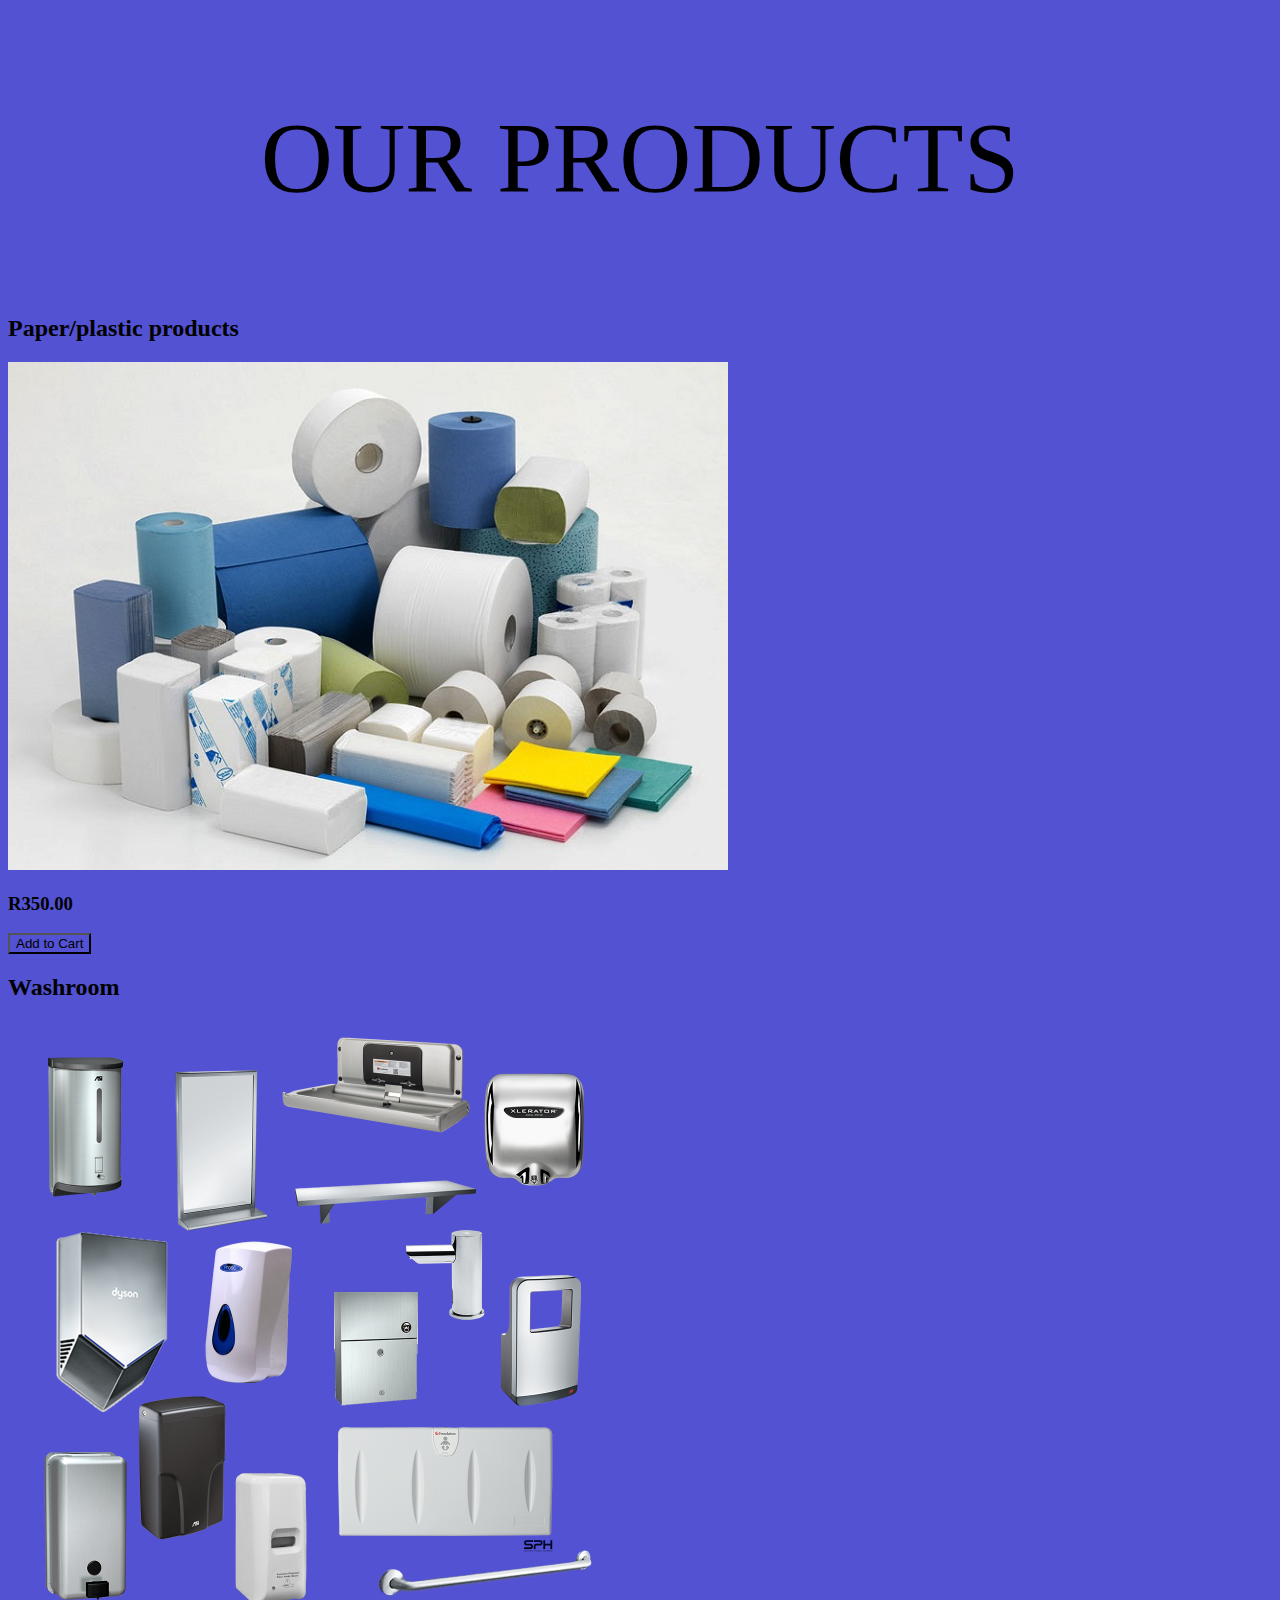
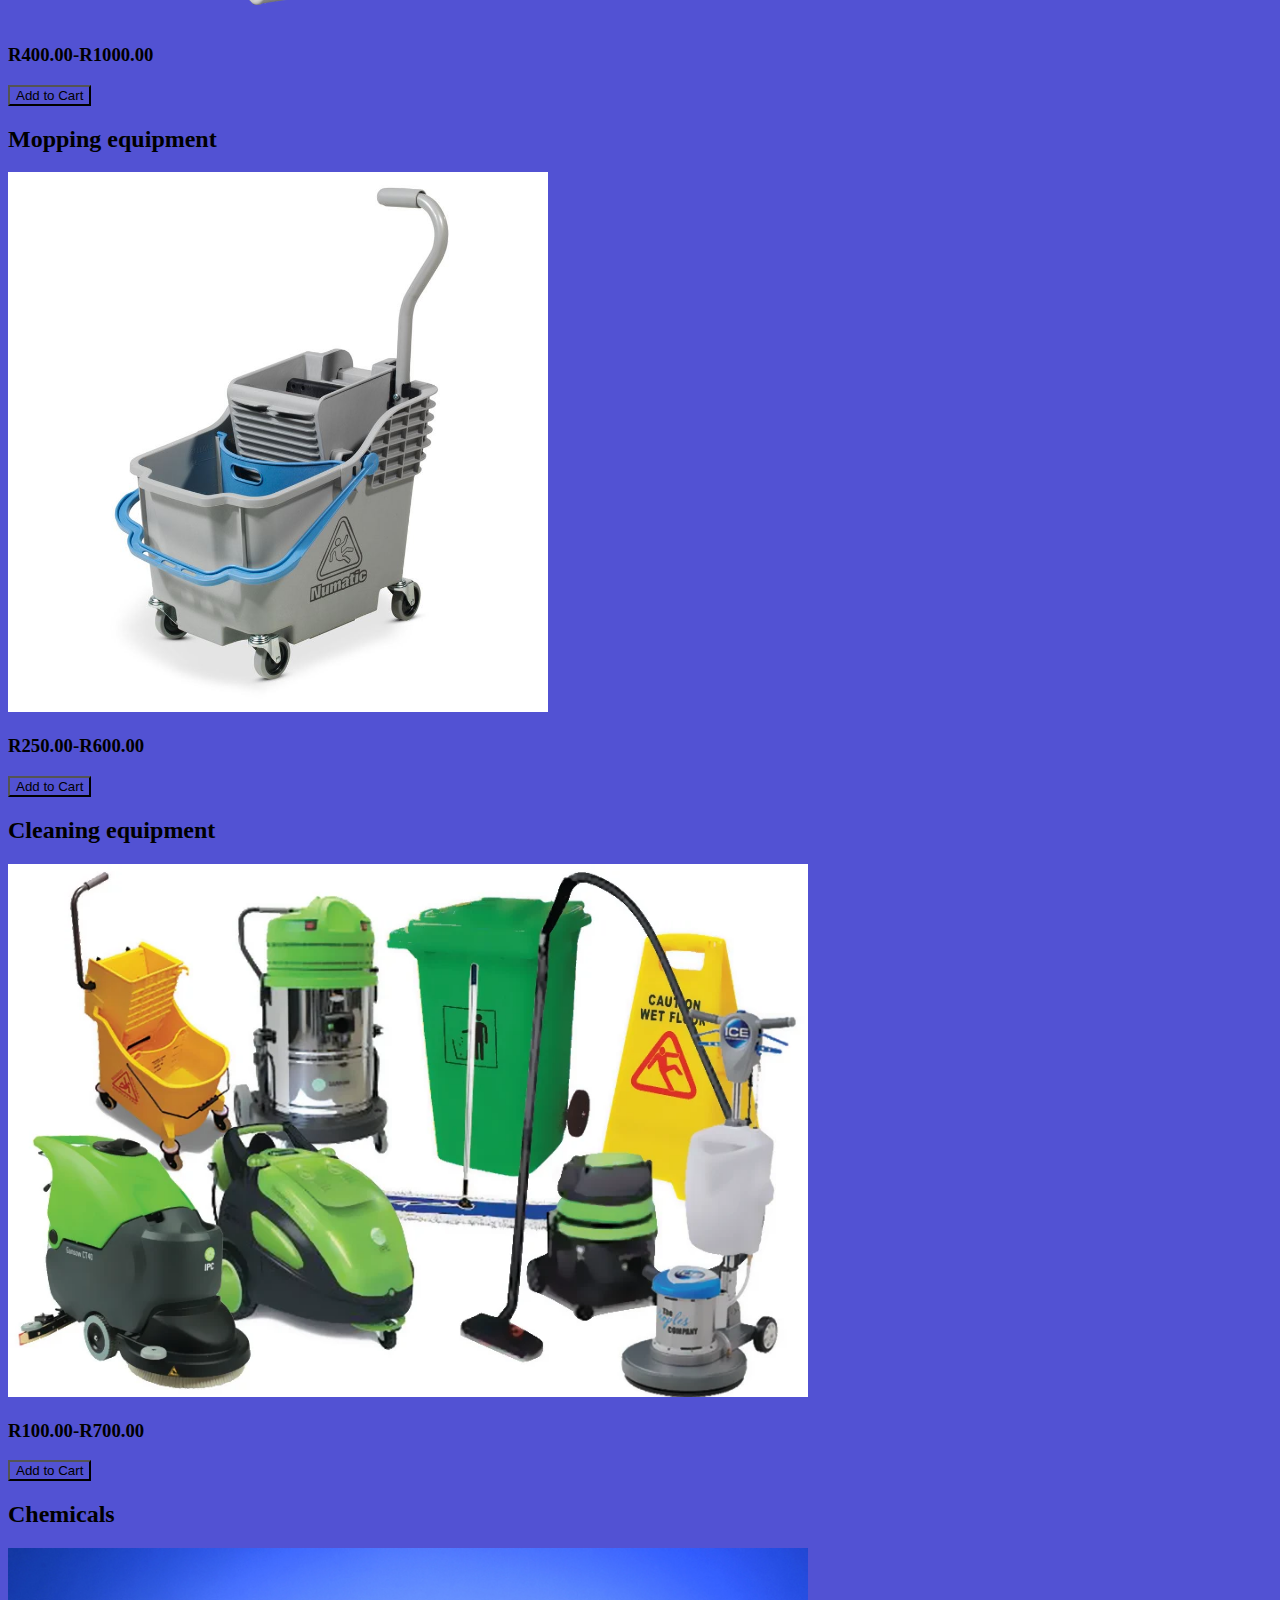
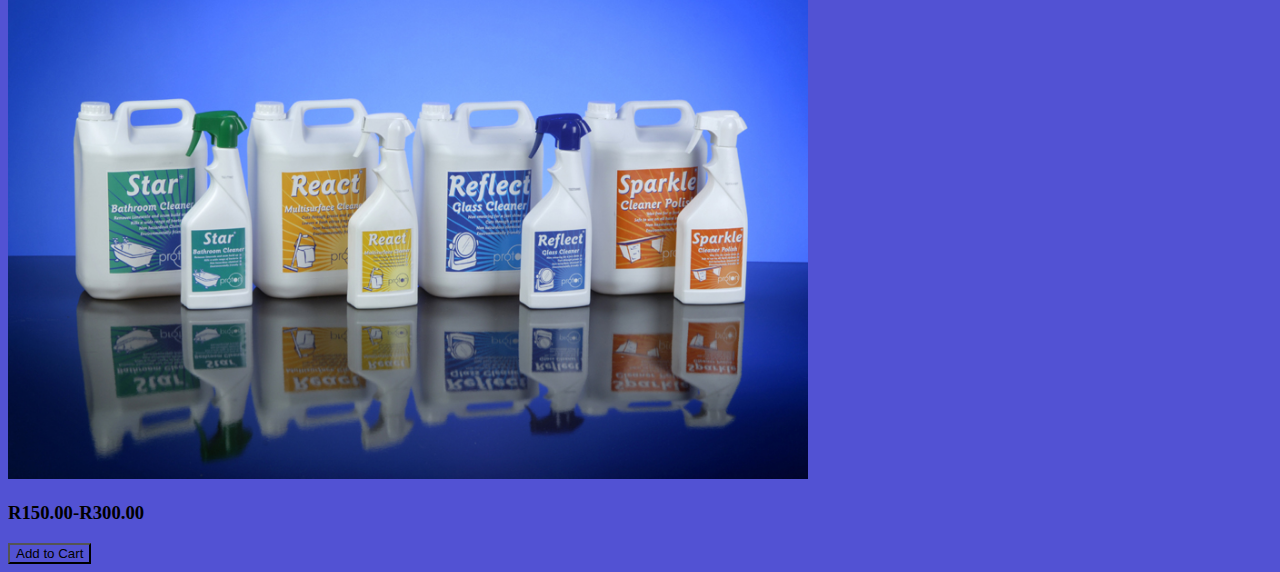
<file: addproduct.html>
<!DOCTYPE html>
<html lang="en">
<head>
    <meta charset="UTF-8">
    <meta http-equiv="X-UA-Compatible" content="IE=edge">
    <meta name="viewport" content="width=device-width, initial-scale=1.0">
    <title>Home-</title>
    <link rel="stylesheet" href="addproducts.css">
   
   

</head>



<div class="container3">

    <p class="heading" align="Center">OUR PRODUCTS </p>




   




            <div class="bottom">

                <h2>Paper/plastic products</h2>


                <img src="PAPER PRODUCTS.jpg" alt="image" style="width: 800;" style="height:150px" >
                

               



                                    <h3>R350.00</h3>

                                    <button>Add to Cart<span class="material-symbols-outlined">

                                        </span></button>

            </div>

        </div>

        
        <div class="products">

            <h2>Washroom </h2>




            <img src="WASHROOM.png" alt="image" style="width: 600px;" style="height:20px">
            
            <h3>R400.00-R1000.00</h3>

            <button>Add to Cart<span class="material-symbols-outlined">

                </span></button>

        </div>


      




          





        </div>
        <div class="products">

            <h2>Mopping equipment</h2>




            <img src="Numatic-Hi-Bak-HB1812-Mopping-System.jpg" alt="image" style="width: 540px;" style="height:2px">
            
            <h3>R250.00-R600.00</h3>

            <button>Add to Cart<span class="material-symbols-outlined">

                </span></button>

        </div>



        <div class="products">
            <h2>Cleaning equipment</h2>

            <div class="CLEANING TOOLS">

                <img src="cleaning-equipmentss" alt="image" style="width: 800px;" style="height:50px">
                
                <h3>R100.00-R700.00</h3>

                <button>Add to Cart<span class="material-symbols-outlined">

                    </span></button>

            </div>





            <div class="Chemicals">

                <h2>Chemicals</h2>



                <img src="chemicals.jpg" alt="image" style="width:800px
                " style="height:50px">
                
                <h3>R150.00-R300.00</h3>

                <button>Add to Cart<span class="material-symbols-outlined">

                    </span></button>

            </div>

        </div>










        </div>




  


</body>




</html>
</file>
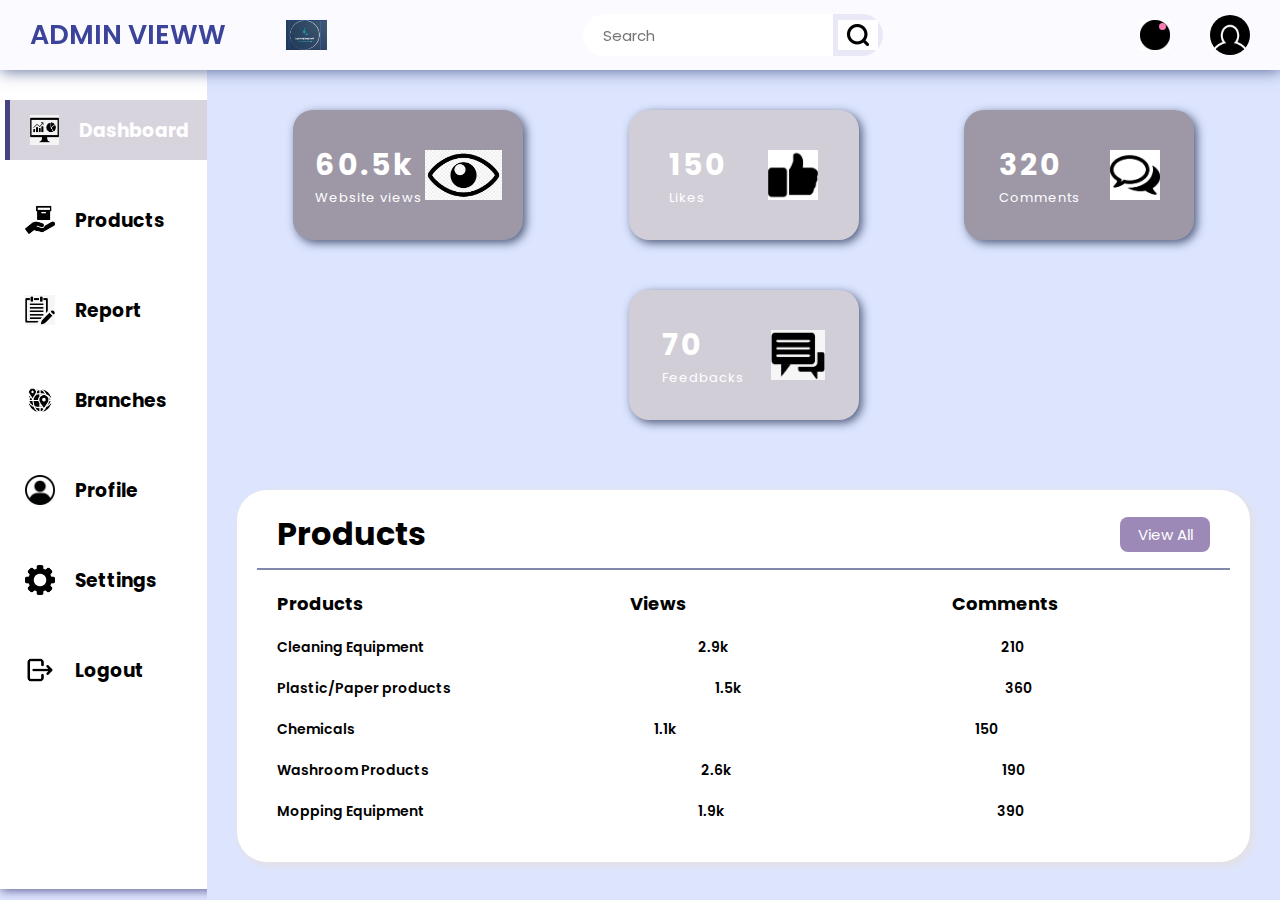
<file: admin.html>
<!DOCTYPE html>
<html lang="en">
 
<head>
    <meta charset="UTF-8">
    <meta http-equiv="X-UA-Compatible"
          content="IE=edge">
    <meta name="viewport"
          content="width=device-width,
                   initial-scale=1.0">
    <title>GeeksForGeeks</title>
    <link rel="stylesheet"
          href="admin.css">
    <link rel="stylesheet"
          href="adminn.css">
</head>
 
<body>
   
    <!-- for header part -->
    <header>
 
        <div class="logosec">
            <div class="logo">ADMIN VIEWW</div>
            <img src=
"12.jpg"
                class="icn menuicn"
                id="menuicn"
                alt="menu-icon">
        </div>
 
        <div class="searchbar">
            <input type="text"
                   placeholder="Search">
            <div class="searchbtn">
              <img src=
"search.png"
                    class="icn srchicn"
                    alt="search-icon">
              </div>
        </div>
 
        <div class="message">
            <div class="circle"></div>
            <img src=
"circle.png"
                 class="icn"
                 alt="">
            <div class="dp">
              <img src=
"dp.png"
                    class="dpicn"
                    alt="dp">
              </div>
        </div>
 
    </header>
 
    <div class="main-container">
        <div class="navcontainer">
            <nav class="nav">
                <div class="nav-upper-options">
                    <div class="nav-option option1">
                        <img src=
"dashboard.jpg"
                            class="nav-img"
                            alt="dashboard">
                        <h3> Dashboard</h3>
                    </div>
 
                    <div class="option2 nav-option">
                        <img src=
"produccts.png"
                            class="nav-img"
                            alt="Products">
                        <h3> Products</h3>
                    </div>
 
                    <div class="nav-option option3">
                        <img src=
"report.png"
                            class="nav-img"
                            alt="report">
                        <h3> Report</h3>
                    </div>
 
                    <div class="nav-option option4">
                        <img src=
"branches.png"
                            class="nav-img"
                            alt="Branches">
                        <h3> Branches</h3>
                    </div>
 
                    <div class="nav-option option5">
                        <img src=
"fff.png"
                            class="nav-img"
                            alt="blog">
                        <h3> Profile</h3>
                    </div>
 
                    <div class="nav-option option6">
                        <img src=
"settings.png"
                            class="nav-img"
                            alt="settings">
                        <h3> Settings</h3>
                    </div>
 
                    <div class="nav-option logout">
                        <img src=
"logout.png"
                            class="nav-img"
                            alt="logout">
                        <h3>Logout</h3>
                    </div>
 
                </div>
            </nav>
        </div>
        <div class="main">
 
            <div class="searchbar2">
                <input type="text"
                       name=""
                       id=""
                       placeholder="Search">
                <div class="searchbtn">
                  <img src=
"search.png"
                        class="icn srchicn"
                        alt="search-button">
                  </div>
            </div>
 
            <div class="box-container">
 
                <div class="box box1">
                    <div class="text">
                        <h2 class="topic-heading">60.5k</h2>
                        <h2 class="topic">Website views</h2>
                    </div>
 
                    <img src=
"views.png"
                        alt="Views">
                </div>
 
                <div class="box box2">
                    <div class="text">
                        <h2 class="topic-heading">150</h2>
                        <h2 class="topic">Likes</h2>
                    </div>
 
                    <img src=
"likes.png"
                         alt="likes">
                </div>
 
                <div class="box box3">
                    <div class="text">
                        <h2 class="topic-heading">320</h2>
                        <h2 class="topic">Comments</h2>
                    </div>
 
                    <img src=
"comments.png"
                        alt="comments">
                </div>
 
                <div class="box box4">
                    <div class="text">
                        <h2 class="topic-heading">70</h2>
                        <h2 class="topic">Feedbacks</h2>
                    </div>
 
                    <img src=
"feed.png" alt="Feedbacks">
                </div>
            </div>
 
            <div class="report-container">
                <div class="report-header">
                    <h1 class="recent-Articles">Products</h1>
                    <button class="view">View All</button>
                </div>
 
                <div class="report-body">
                    <div class="report-topic-heading">
                        <h3 class="t-op">Products</h3>
                        <h3 class="t-op">Views</h3>
                        <h3 class="t-op">Comments</h3>
                        <h3 class="t-op">Ratings</h3>
                    </div>
 
                    <div class="items">
                        <div class="item1">
                            <h3 class="t-op-nextlvl">Cleaning Equipment</h3>
                            <h3 class="t-op-nextlvl">2.9k</h3>
                            <h3 class="t-op-nextlvl">210</h3>
                            <h3 class="t-op-nextlvl label-tag">Positive</h3>
                        </div>
 
                        <div class="item1">
                            <h3 class="t-op-nextlvl">Plastic/Paper products</h3>
                            <h3 class="t-op-nextlvl">1.5k</h3>
                            <h3 class="t-op-nextlvl">360</h3>
                            <h3 class="t-op-nextlvl label-tag">Mid-Positive</h3>
                        </div>
 
                        <div class="item1">
                            <h3 class="t-op-nextlvl">Chemicals</h3>
                            <h3 class="t-op-nextlvl">1.1k</h3>
                            <h3 class="t-op-nextlvl">150</h3>
                            <h3 class="t-op-nextlvl label-tag">Mid-Positive</h3>
                        </div>
 
                      
 
                        <div class="item1">
                            <h3 class="t-op-nextlvl">Washroom Products</h3>
                            <h3 class="t-op-nextlvl">2.6k</h3>
                            <h3 class="t-op-nextlvl">190</h3>
                            <h3 class="t-op-nextlvl label-tag">Positive</h3>
                        </div>
 
                        <div class="item1">
                            <h3 class="t-op-nextlvl">Mopping Equipment</h3>
                            <h3 class="t-op-nextlvl">1.9k</h3>
                            <h3 class="t-op-nextlvl">390</h3>
                            <h3 class="t-op-nextlvl label-tag">Positive</h3>
                        </div>
 
                       
                    </div>
                </div>
            </div>
        </div>
    </div>
 
    <script src="javascc.js"></script>
</body>
</html>
</file>
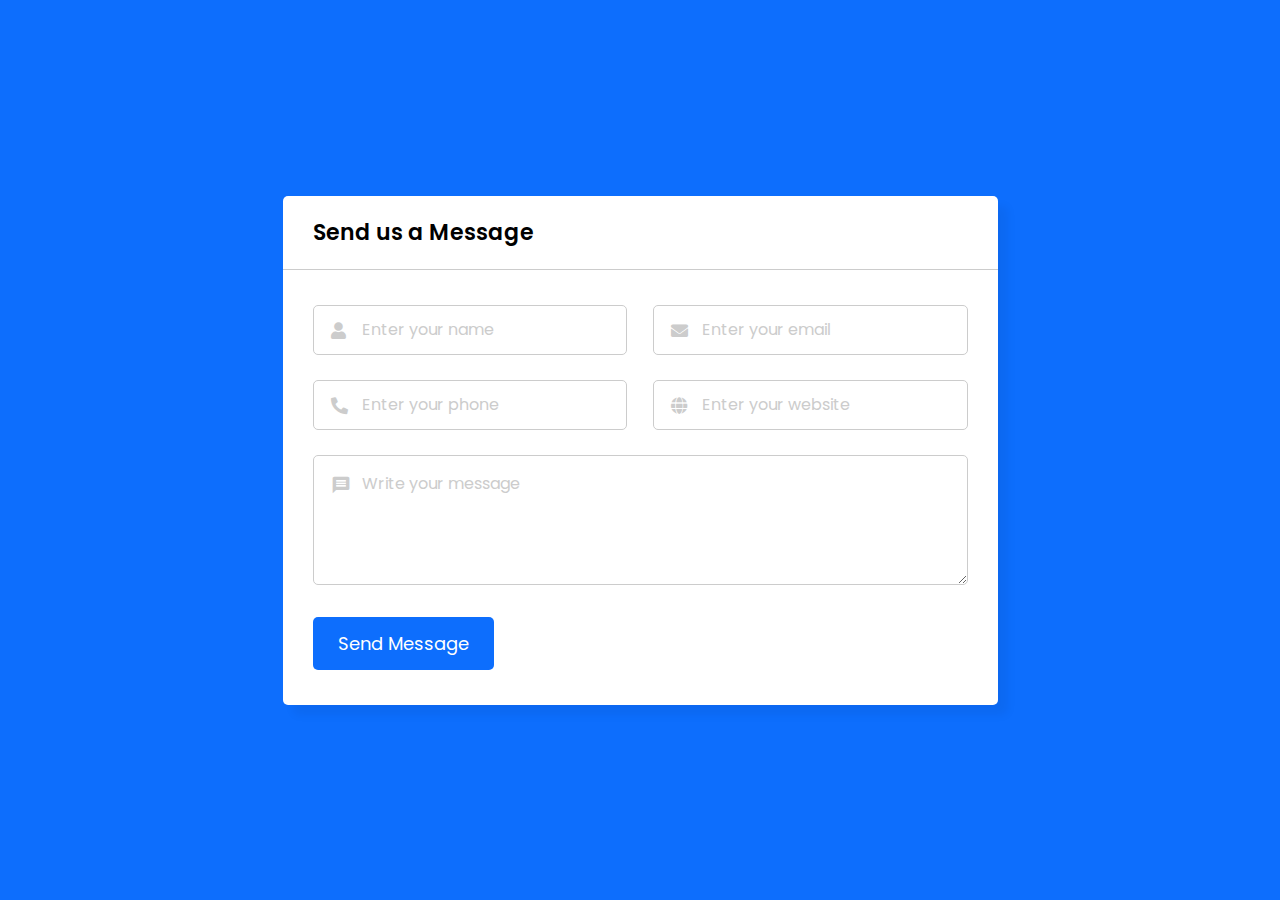
<file: contactus.html>
<!DOCTYPE html>

<html lang="en">
<head>
  <meta charset="UTF-8">
  <meta name="viewport" content="width=device-width, initial-scale=1.0">
  <title>Contact Form in PHP | CodingNepal</title>
  <link rel="stylesheet" href="contact.css">
  <link rel="stylesheet" href="https://fonts.googleapis.com/icon?family=Material+Icons">
  <link rel="stylesheet" href="https://cdnjs.cloudflare.com/ajax/libs/font-awesome/5.15.3/css/all.min.css"/>
</head>
<body>
  <div class="wrapper">
    <header>Send us a Message</header>
    <form action="#">
      <div class="dbl-field">
        <div class="field">
          <input type="text" name="name" placeholder="Enter your name">
          <i class='fas fa-user'></i>
        </div>
        <div class="field">
          <input type="text" name="email" placeholder="Enter your email">
          <i class='fas fa-envelope'></i>
        </div>
      </div>
      <div class="dbl-field">
        <div class="field">
          <input type="text" name="phone" placeholder="Enter your phone">
          <i class='fas fa-phone-alt'></i>
        </div>
        <div class="field">
          <input type="text" name="website" placeholder="Enter your website">
          <i class='fas fa-globe'></i>
        </div>
      </div>
      <div class="message">
        <textarea placeholder="Write your message" name="message"></textarea>
        <i class="material-icons">message</i>
      </div>
      <div class="button-area">
        <button type="submit">Send Message</button>
        <span></span>
      </div>
    </form>
  </div>
  <script src="jv.js"></script>
</body>
</html>
</file>
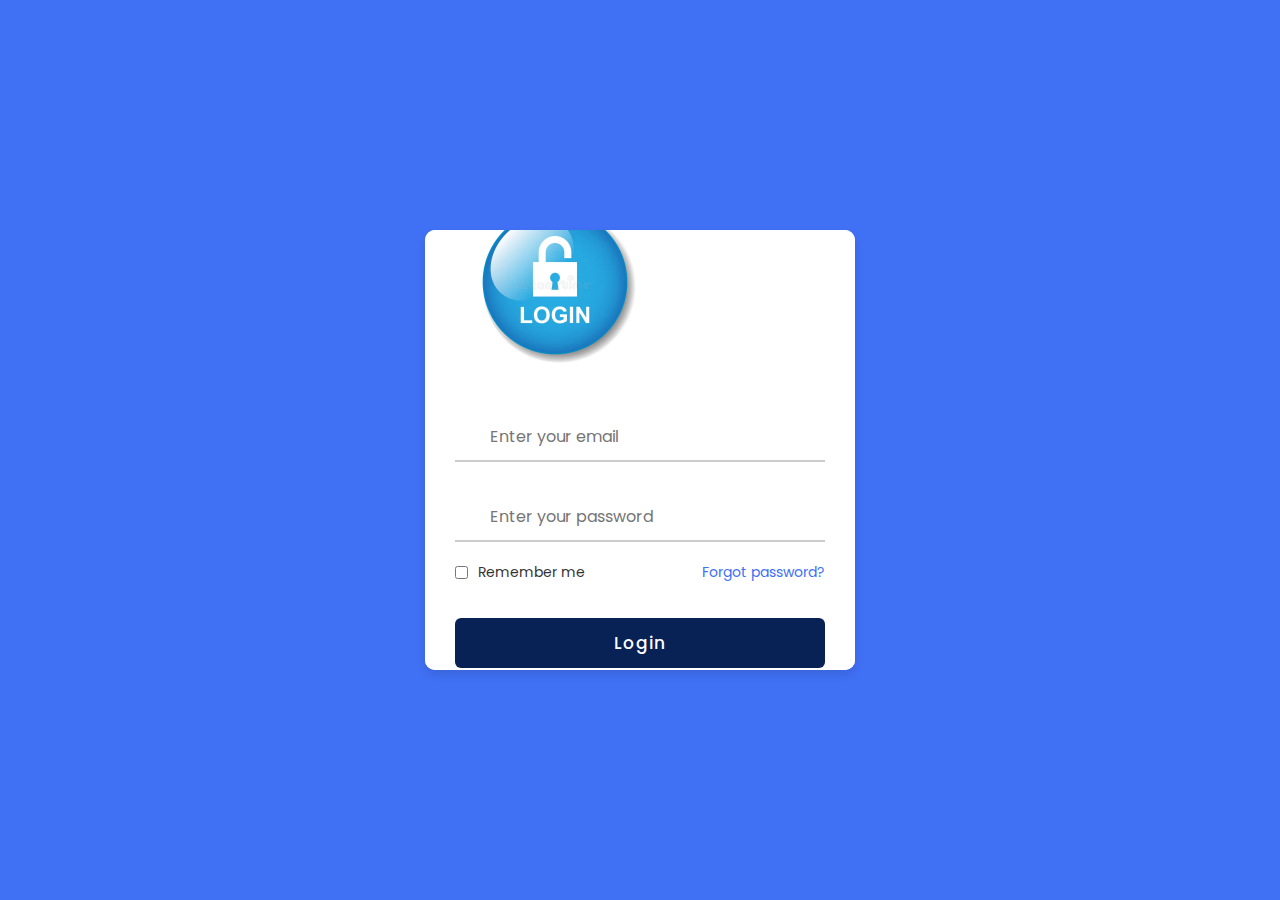
<file: innndex.html>
<html lang="en">
<head>
    <meta charset="UTF-8">
    <meta http-equiv="X-UA-Compatible" content="IE=edge">
    <meta name="viewport" content="width=device-width, initial-scale=1.0">
    
    <!-- ===== Iconscout CSS ===== -->
    <link rel="stylesheet" href="https://unicons.iconscout.com/release/v4.0.0/css/line.css">
    <!-- ===== CSS ===== -->
    <link rel="stylesheet" href="login&sign.css">
         
    <title>Login</title> 
</head>
<body>
    
    <div class="container">

        <div class="clean">
       
            
    
          
             
                
                  
                <div class="forms">
                    <div class="form login">

                        <img src="vector-illustration-isolated-white-background-login-button-icon-126999949.webp" alt="click=Login" height="200px" width="200px" />
                        
                      
                        <form action="#">
                            <div class="input-field">
                                <input type="text" placeholder="Enter your email" required>
                                <i class="uil uil-envelope icon"></i>
                            </div>
                            <div class="input-field">
                                <input type="password" class="password" placeholder="Enter your password" required>
                                <i class="uil uil-lock icon"></i>
                                <i class="uil uil-eye-slash showHidePw"></i>
                            </div>
                            <div class="checkbox-text">
                                <div class="checkbox-content">
                                    <input type="checkbox" id="logCheck">
                                    <label for="logCheck" class="text">Remember me</label>
                                </div>
                                
                                <a href="#" class="text">Forgot password?</a>
                            </div>
                            <div class="input-field button">
                                <input type="button" value="Login">
                            </div>
                        </form>
                        <div class="login-signup">
                            <span class="text">Not a member?
                                <a href="#" class="text signup-link">Signup Now</a>
                            </span>
                        </div>
            </div></div>

        
            </div>
</file>
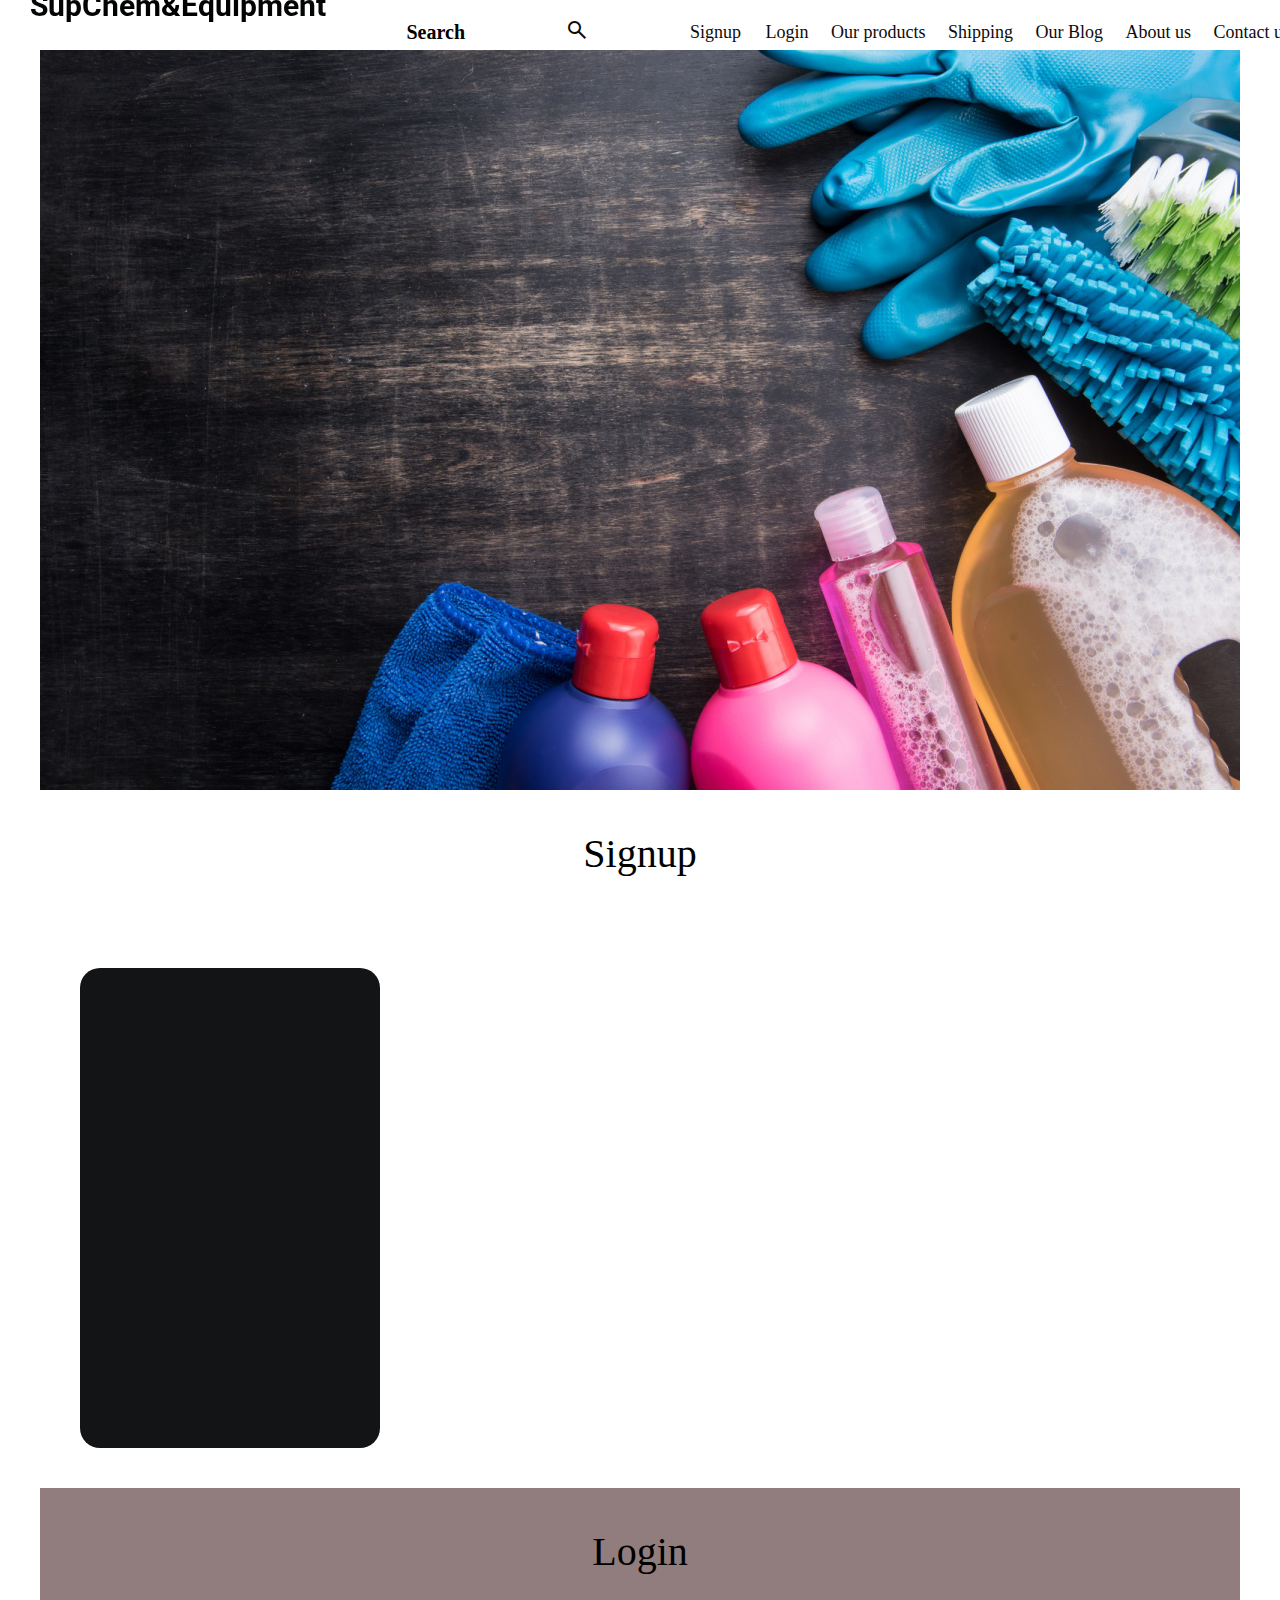
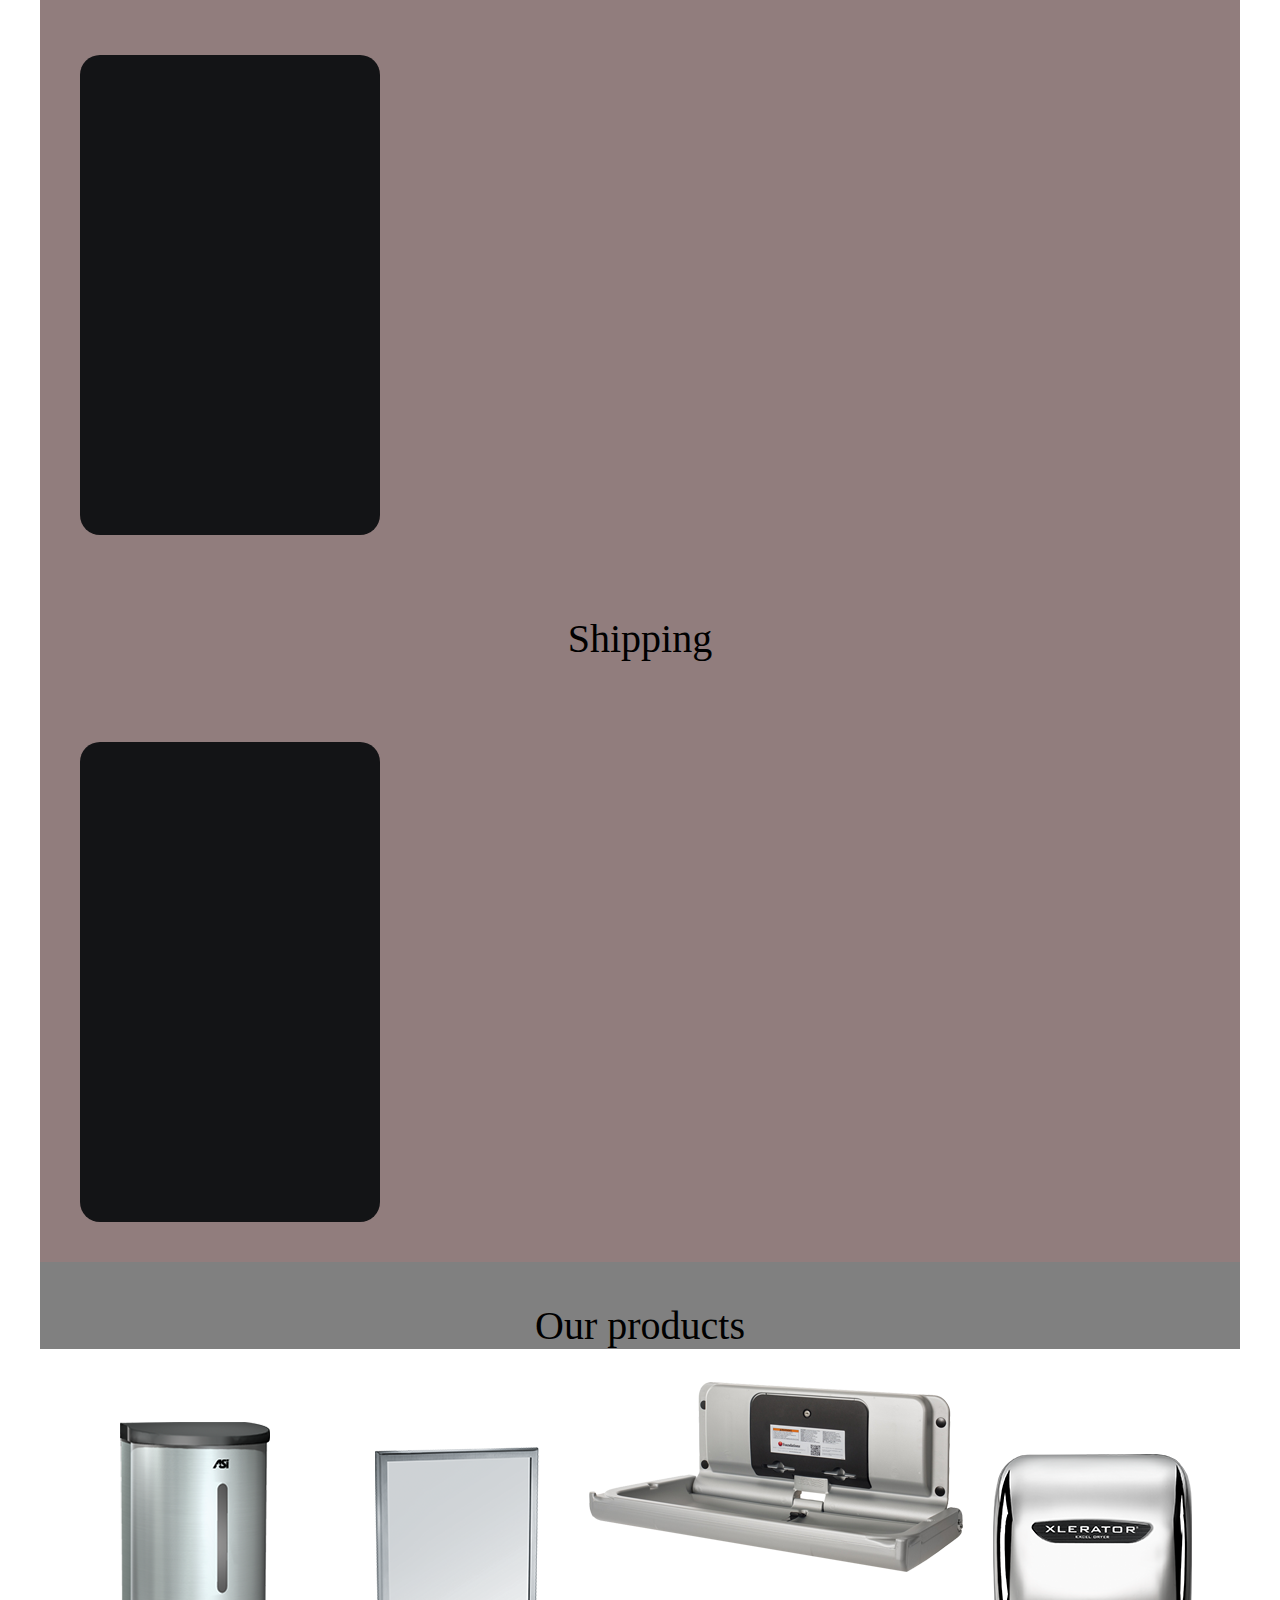
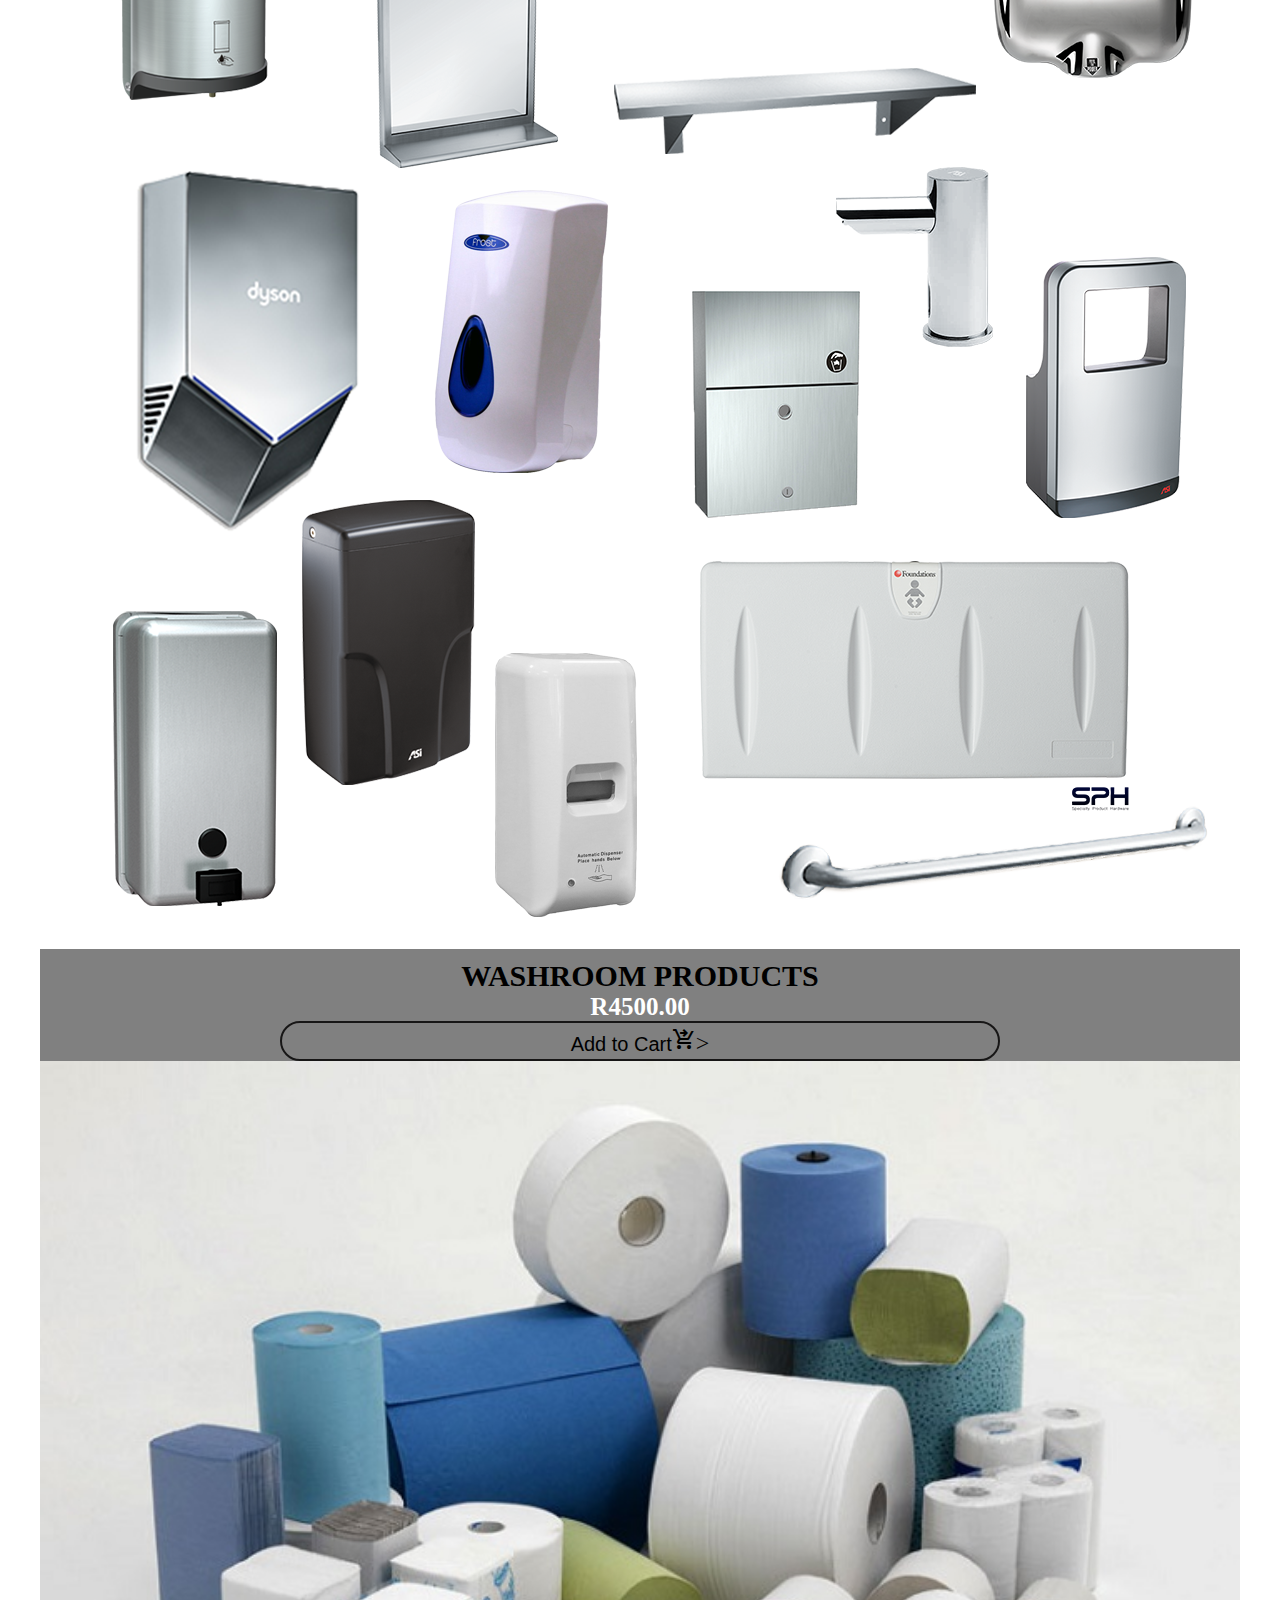
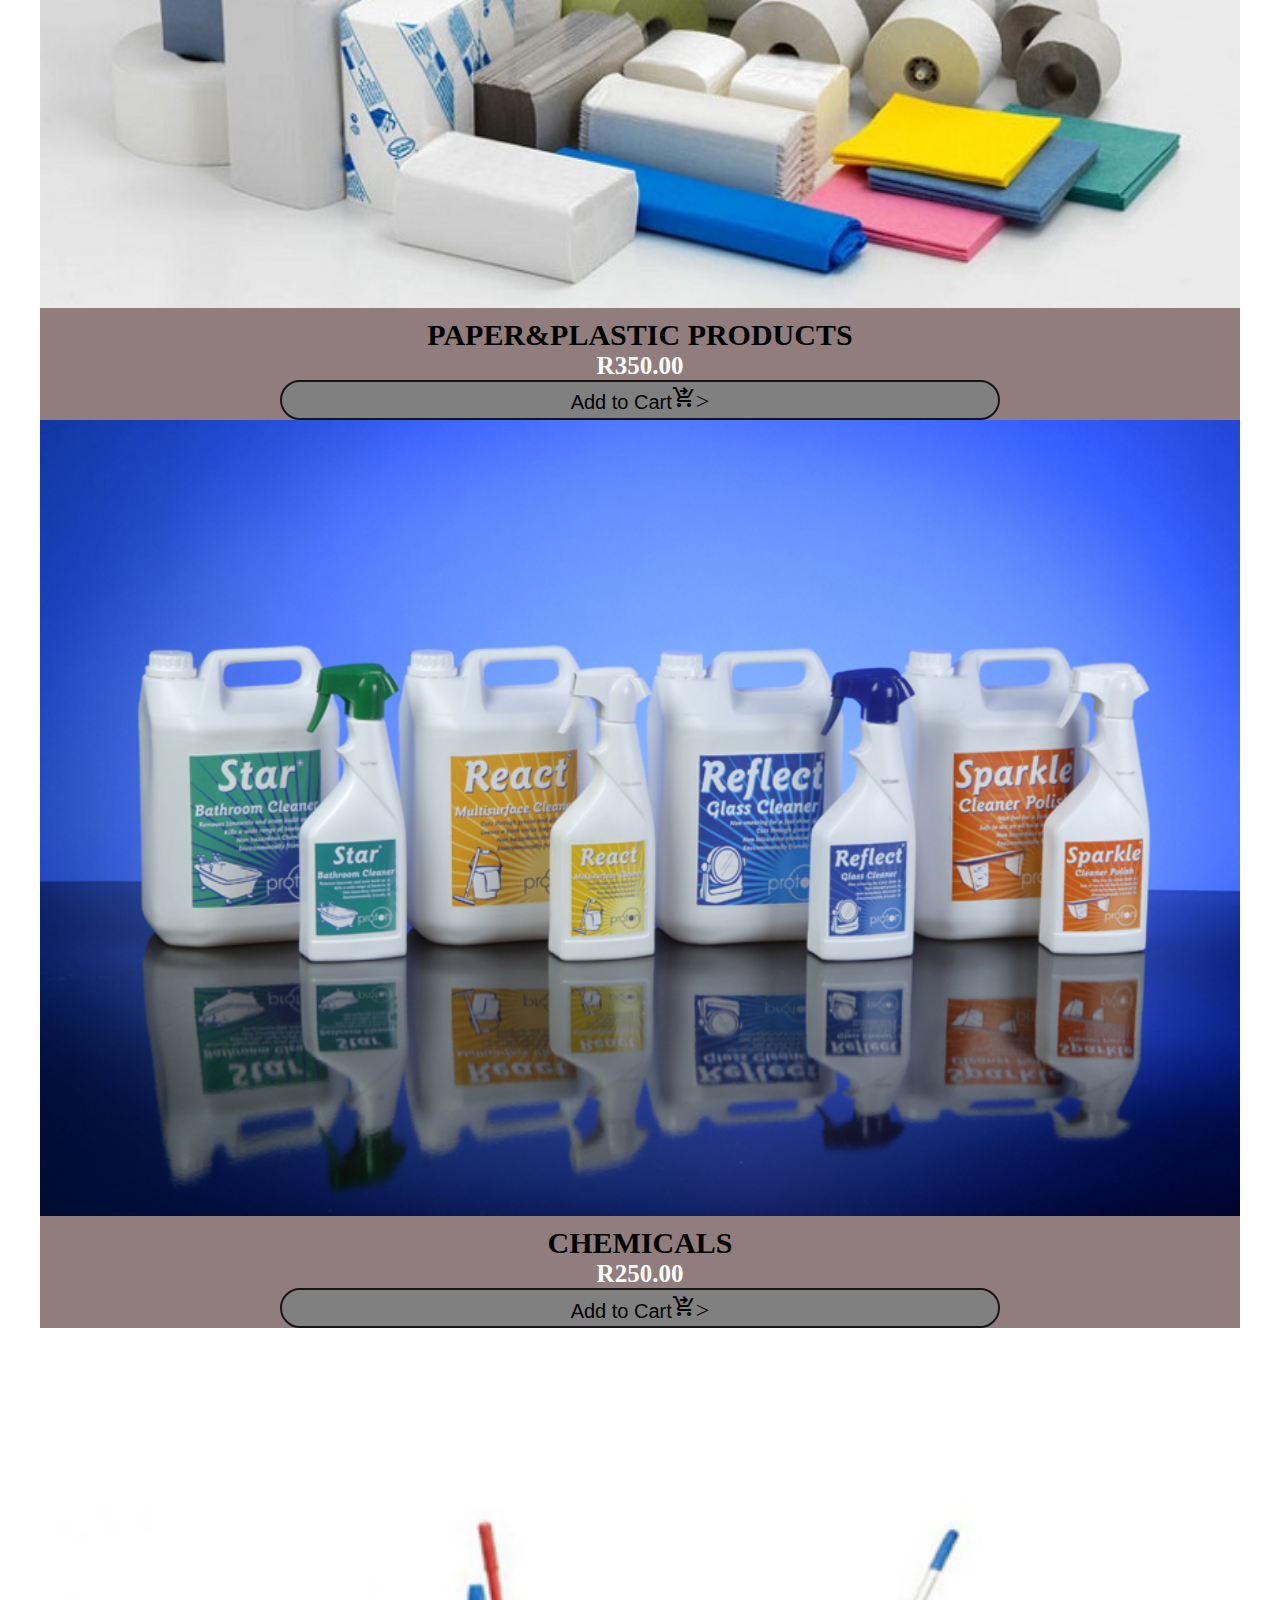
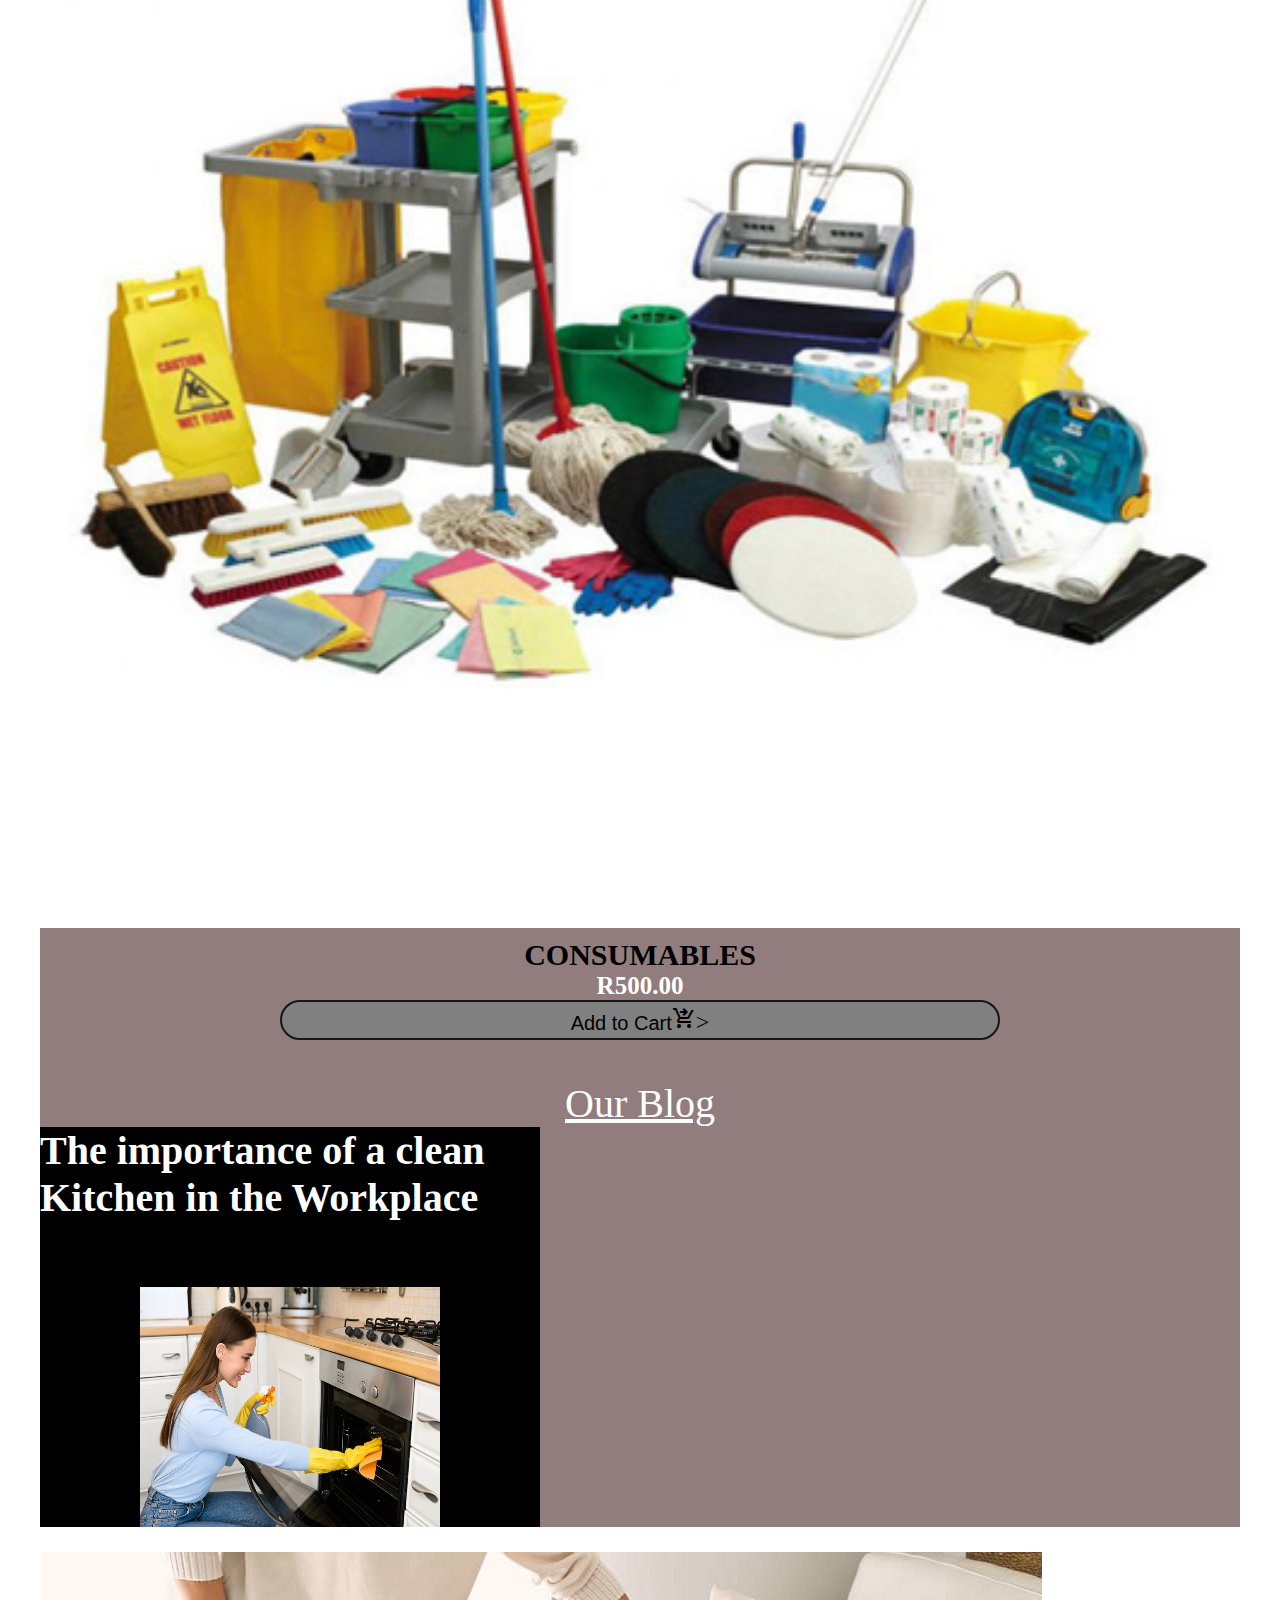
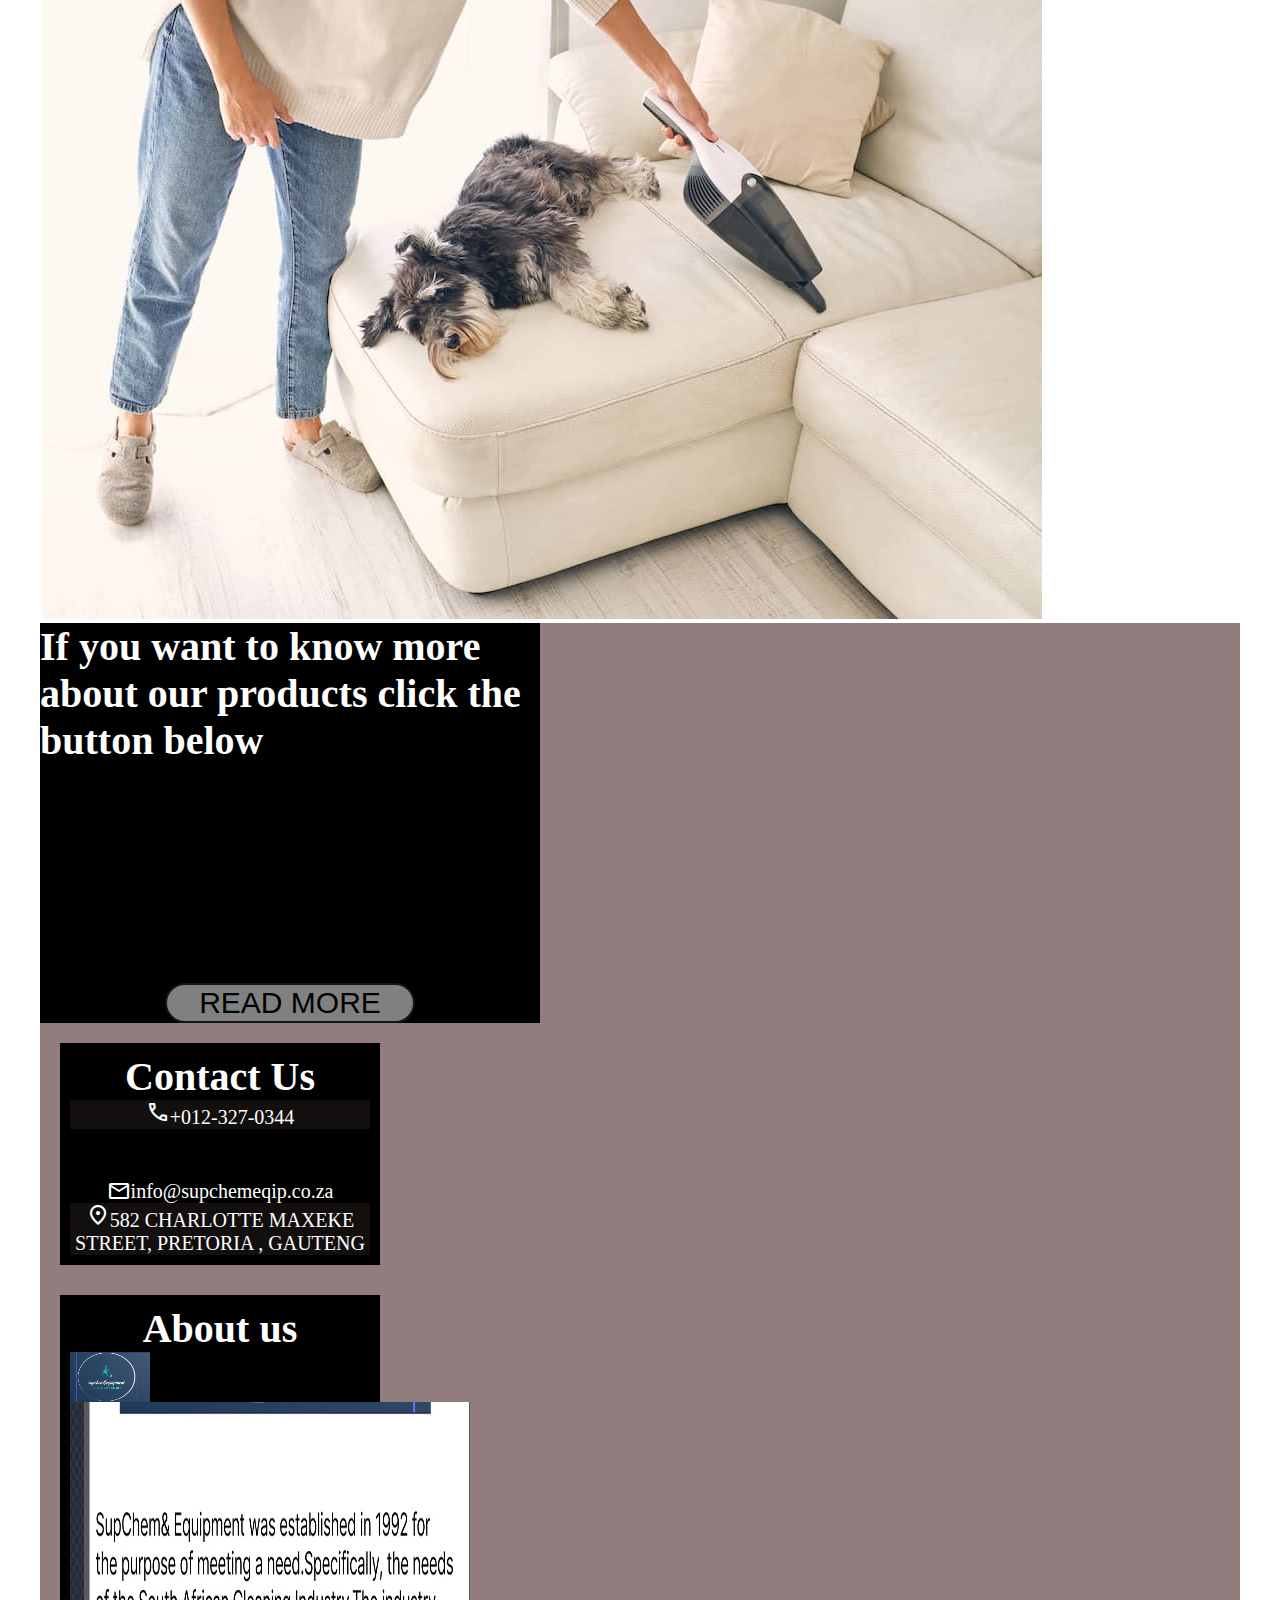
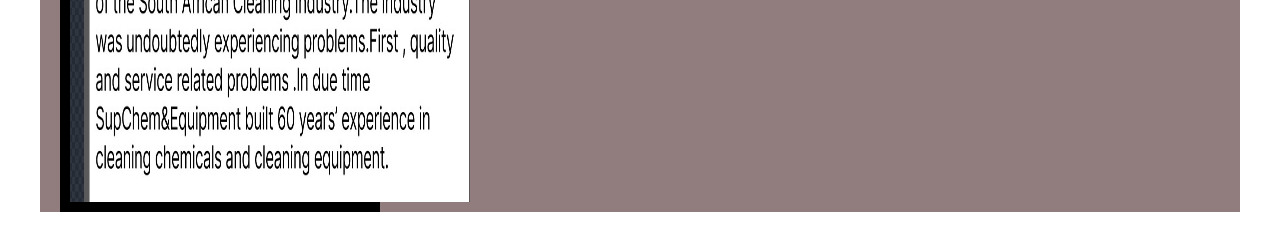
<file: website.html>
<!DOCTYPE html>
<html lang="en">
<head>
 <meta charset="UTF-8">

    <meta http-equiv="X-UA-Compatible" content="IE=edge">
    <meta name="viewport" content="width=device-width, initial-scale=1.0">
    <title>Home-</title>
    <link rel="stylesheet" href="website.css">
    <link rel ="html"href="signup.html">
    <link rel="stylesheet" href="https://fonts.googleapis.com/css2?family=Material+Symbols+Rounded:opsz,wght,FILL,GRAD@20..48,100..700,0..1,-50..200" />
    <link rel="stylesheet" href="https://fonts.googleapis.com/css2?family=Material+Symbols+Outlined:opsz,wght,FILL,GRAD@20..48,100..700,0..1,-50..200" />
    <link rel="stylesheet" href="https://fonts.googleapis.com/css2?family=Material+Symbols+Outlined:opsz,wght,FILL,GRAD@20..48,100..700,0..1,-50..200" />

   </head>
<body>

   <div class="clean">
        <img src="19.jpeg"></img></div>

         <header class="header">

                    <a href="#"><h2>SupChem&Equipment</h2></a>

                    <h1>Search</h1>
                    <a href="#"><span class="material-symbols-outlined">
                        search
                        </span></a>


            </div>
          

            <div class="searchbar">
            
            </div>
         

            <nav class ="nav">
                <a href="#clean4">Signup

                    <link rel ="html"href="signup.html">
                </a>

        
                <a href="#clean3">Login</a>
                <a href="#clean2">Our products</a>
                <a href="#clean2">Shipping</a>
                <a href="#clean6">Our Blog</a>
                <a href="#clean6">About us</a>
                <a href="#clean6">Contact us</a>
        
            </nav>

        </header>
        


    



     
     

        
        </div>

        </div>



        <section id="clean4">      

            <div class="clean4">
                <p class="heading">Signup</p>
 >

            
    
                <div class="products">
    
                    <div class="items">
                        <div class="Plastic">

                            <a href="signup.html"></a><a href="signup.html"></a>
                            <link>
                        </div>
    
                        <div class="low">
                          
                            
                        </div>
                    </div>


                    <section id="clean3">      

                        <div class="clean3">
                            <p class="heading">Login</p>
                        
            
                            <link rel ="html"href="signup.html">
                
                            <div class="products">
                
                                <div class="items">
                                    <div class="Plastic">
            
                                        <link rel ="html"href="signup.html">
                                        <link>
                                    </div>
                
                                    <div class="low">
                                      
                                        
                                    </div>
                                </div>
            
            
                                <section id="clean3">      

                                    <div class="clean3">
                                        <p class="heading">Shipping</p>
                                        <div class="underline"></div>
                        
                                        <link rel ="html"href="signup.html">
                            
                                        <div class="products">
                            
                                            <div class="items">
                                                <div class="Plastic">
                        
                                                  
                                                    <link>
                                                </div>
                            
                                                <div class="low">
                                                  
                                                    
                                                </div>
                                            </div>
                        
                                   
                                
                        
            

                                            <section id="clean3">      

                                                <div class="clean3">


                <div class="products">
                    <div class="clean2">
                        <p class="heading">Our products</p>
                    <div class="high">
                        <img src="WASHROOM.png" alt="image">
                        
                    </div>
                    
                    <section id="clean2">      

                       

                    <div class="low">
                        <h2>WASHROOM PRODUCTS</h2>

                
                                            <h3>R4500.00</h3>
                                            <button>Add to Cart<span class="material-symbols-outlined">
                                                shopping_cart_checkout></span>
                                        </button>



                    </div>
                </div>
            </div>
                <div class="products">
                    <div class="high">
                        <img src="PAPER PRODUCTS.jpg" alt="image">
                    </div>

                    <div class="low">
                        <h2>PAPER&PLASTIC PRODUCTS</h2>


                                            <h3>R350.00</h3>
                                            <button>Add to Cart<span class="material-symbols-outlined">
                                                shopping_cart_checkout></span>
                                        </button>
                    </div>
                </div>

                <div class="products">
                    <div class="high">
                        <img src="chemicals.jpg" alt="image">
                    </div>

                    <div class="low">
                        <h2>CHEMICALS</h2>

                 

                                            <h3>R250.00</h3>
                                            <button>Add to Cart<span class="material-symbols-outlined">
                                                shopping_cart_checkout></span>
                                        </button>
                    </div>
                </div>





                <div class="products">
                    <div class="high">
                        <img src="CONSUMABLES.jpg" alt="image">
                    </div>

                    <div class="low">
                        <h2>CONSUMABLES</h2>
                        <h3>R500.00</h3>
                        <button>Add to Cart<span class="material-symbols-outlined">
                            shopping_cart_checkout></span>
                    </button>
</div>
</div>


                    </div>
                </div>


                



<section id="clean6">

        <div class="Clean6">
            
            <p id="head" class="heading">Our Blog</p>

            <div class="blog2">

                <div class="Workplace">
                    <h1>The importance of a clean Kitchen in the Workplace</h1>
                    <img src="56.jpg" alt="image">
                </div>

                <div class="workplace" id="black">
                    <h1>The Art of Keeping your house clean with pets</h1>
                    
                    <img src="house-cleaning-with-dogs-and-cats.jpg" alt="image">

                </div>
                <div class="Workplace">
                    <h1>If you want to know more about our products click the button below</h1>
                    <button>READ MORE</button>
                </div>

            </div>
        </div>

    </section>


   
                </div>

                <div id="V">
                    <h1>Contact Us</h1>
                    <div class="family">
                        <div class="clean6"> <span class="material-symbols-outlined">
                            call
                            </span>+012-327-0344</div>
                            <div class="clean"> <span class="material-symbols-outlined">
                                mail
                                </span>info@supchemeqip.co.za</div>
                                <div class="clean6"> <span class="material-symbols-outlined">
                                    location_on
                                    </span>582 CHARLOTTE MAXEKE STREET, PRETORIA , GAUTENG</div>
            
                    </div>
                </div>

                
                <div id="V">
                    <h1> About us </h1>
                    <div class="family">
                        <img  width ="80px" height="50px" src="12.jpg" alt="image" >
                        <img  width ="400px" height="400px" src="34.jpg" alt="image" >
                       
                       
                    </div>
                </div>


    </section>



        <script src="website.js"></script>
</body>

</html>
</file>
<file: addproducts.css>
*{

    font: size 200px;;
    scroll-behavior: smooth;
    background-color:rgb(82, 82, 211);
    
   }

    .image{

        width: 95%;
    
        height: 90vh;
    
        background:transparent;
    
        position: absolute;
    
        top: 8%;
    
        margin: 1rem auto;
    
        right: 0;
    
        left: 0;
    
        display: flex;
    
        align-items: center;
    
        justify-content: flex-start;
    
       }
    
    
    
    
       .img{
    
            width: 35%;
    
            height: 100%;
    
            background: transparent;
    
            display: flex;
    
            align-items: center;
    
            flex-direction: column;
    
            justify-content: space-evenly;
    
            color: white;
    
            padding: 1rem;
    
           
    
        .img{
    
            width: 80%;
    
            background-color: transparent;
    
            color: black;
    
            height: 30%;
    
            font-size: 4rem;
    
            padding: 1rem;
    
            text-align: center;
    
        }
    
           
    
       }
    
    
    
    
       .image{
    
        width: 65%;
    
        height: 100%;
    
        display: flex;
    
        align-items: center;
    
        justify-content: center;
    
        background:transparent;
    
       
    
    }
    
    
    
    
    .img{
    
        width: 103%;
    
        height: 103%;
    
    }
    
    
    
    
    .img{
    
        width: 80%;
    
        height: 10%;
    
        background: white;
    
        color: black;
    
        text-align: center;
    
        border-radius: 2rem;
    
        display: flex;
    
        align-items: center;
    
        font-size: 1.7rem;
    
    }

    .heading
    {


        font-size: 100px;
    }
</file>
<file: admin.css>
/* Main CSS Here */
 
@import url(
"https://fonts.googleapis.com/css2?family=Poppins:ital,wght@0,100;0,200;0,300;0,400;0,500;0,600;0,700;0,800;0,900;1,100;1,200;1,300;1,400;1,500;1,600;1,700;1,800;1,900&display=swap");
 
* {
  margin: 0;
  padding: 0;
  box-sizing: border-box;
  font-family: "Poppins", sans-serif;
}
:root {
  --background-color1: #fafaff;
  --background-color2: #ffffff;
  --background-color3: #ededed;
  --background-color4: #cad7fda4;
  --primary-color: #c6c6db;
  --secondary-color: #e9e8f7;
  --Border-color: #d8d4de;
  --one-use-color: #9d97a6;
  --two-use-color: #d2ced8;
}
body {
  background-color: var(--background-color4);
  max-width: 100%;
  overflow-x: hidden;
}
 
header {
  height: 70px;
  width: 100vw;
  padding: 0 30px;
  background-color: var(--background-color1);
  text-emphasis-color: BLACK
  ;
  position: fixed;
  z-index: 100;
  box-shadow: 1px 1px 15px rgba(59, 76, 132, 0.825);
  display: flex;
  justify-content: space-between;
  align-items: center;
}
 
.logo {
  font-size: 27px;
  font-weight: 600;
  color: rgb(59, 68, 154);
}
 
.icn {
  height: 30px;
}
.menuicn {
  cursor: pointer;
}
 
.searchbar,
.message,
.logosec {
  display: flex;
  align-items: center;
  justify-content: center;
}
 
.searchbar2 {
  display: none;
}
 
.logosec {
  gap: 60px;
}
 
.searchbar input {
  width: 250px;
  height: 42px;
  border-radius: 50px 0 0 50px;
  background-color:white;
  padding: 0 20px;
  font-size: 15px;
  outline: none;
  border: none;
}
.searchbtn {
  width: 50px;
  height: 42px;
  display: flex;
  align-items: center;
  justify-content: center;
  border-radius: 0px 50px 50px 0px;
  background-color: var(--secondary-color);
  cursor: pointer;
}
 
.message {
  gap: 40px;
  position: relative;
  cursor: pointer;
}
.circle {
  height: 7px;
  width: 7px;
  position: absolute;
  background-color: #fa7bb4;
  border-radius: 50%;
  left: 19px;
  top: 8px;
}
.dp {
  height: 40px;
  width: 40px;
  background-color: #282954;
  border-radius: 50%;
  display: flex;
  align-items: center;
  justify-content: center;
  overflow: hidden;
}
.main-container {
  display: flex;
  width: 100vw;
  position: relative;
  top: 70px;
  z-index: 1;
}
.dpicn {
  height: 42px;
}
 
.main {
  height: calc(100vh - 70px);
  width: 100%;
  overflow-y: scroll;
  overflow-x: hidden;
  padding: 40px 30px 30px 30px;
}
 
.main::-webkit-scrollbar-thumb {
  background-image:
        linear-gradient(to bottom, rgb(45, 45, 81), rgb(0, 0, 50));
}
.main::-webkit-scrollbar {
  width: 5px;
}
.main::-webkit-scrollbar-track {
  background-color: #302053b2;
}
 
.box-container {
  display: flex;
  justify-content: space-evenly;
  align-items: center;
  flex-wrap: wrap;
  gap: 50px;
}
.nav {
  min-height: 91vh;
  width: 250px;
  background-color: var(--background-color2);
  position: absolute;
  top: 0px;
  left: 00;
  box-shadow: 1px 1px 10px rgba(58, 47, 118, 0.825);
  display: flex;
  flex-direction: column;
  justify-content: space-between;
  overflow: hidden;
  padding: 30px 0 20px 10px;
}
.navcontainer {
  height: calc(100vh - 70px);
  width: 250px;
  position: relative;
  overflow-y: scroll;
  overflow-x: hidden;
  transition: all 0.5s ease-in-out;
}
.navcontainer::-webkit-scrollbar {
  display: none;
}
.navclose {
  width: 80px;
}
.nav-option {
  width: 250px;
  height: 60px;
  display: flex;
  align-items: center;
  padding: 0 30px 0 20px;
  gap: 20px;
  transition: all 0.1s ease-in-out;
}
.nav-option:hover {
  border-left: 5px solid #4c456e;
  background-color: #4c5282;
  cursor: pointer;
}
.nav-img {
  height: 30px;
}
 
.nav-upper-options {
  display: flex;
  flex-direction: column;
  align-items: center;
  gap: 30px;
}
 
.option1 {
  border-left: 5px solid #010058af;
  background-color: var(--Border-color);
  color: white;
  cursor: pointer;
}
.option1:hover {
  border-left: 5px solid #010058af;
  background-color: var(--Border-color);
}
.box {
  height: 130px;
  width: 230px;
  border-radius: 20px;
  box-shadow: 3px 3px 10px #203051c0;
  padding: 20px;
  display: flex;
  align-items: center;
  justify-content: space-around;
  cursor: pointer;
  transition: transform 0.3s ease-in-out;
}
.box:hover {
  transform: scale(1.08);
}
 
.box:nth-child(1) {
  background-color: var(--one-use-color);
}
.box:nth-child(2) {
  background-color: var(--two-use-color);
}
.box:nth-child(3) {
  background-color: var(--one-use-color);
}
.box:nth-child(4) {
  background-color: var(--two-use-color);
}
 
.box img {
  height: 50px;
}
.box .text {
  color: white;
}
.topic {
  font-size: 13px;
  font-weight: 400;
  letter-spacing: 1px;
}
 
.topic-heading {
  font-size: 30px;
  letter-spacing: 3px;
}
 
.report-container {
  min-height: 300px;
  max-width: 1200px;
  margin: 70px auto 0px auto;
  background-color: #ffffff;
  border-radius: 30px;
  box-shadow: 3px 3px 10px rgb(230, 222, 222);
  padding: 0px 20px 20px 20px;
}
.report-header {
  height: 80px;
  width: 100%;
  display: flex;
  align-items: center;
  justify-content: space-between;
  padding: 20px 20px 10px 20px;
  border-bottom: 2px solid rgba(42, 53, 110, 0.59);
}
 
.recent-views {
  font-size: 30px;
  font-weight: 600;
  color: #696470;
}
 
.view {
  height: 35px;
  width: 90px;
  border-radius: 8px;
  background-color: #9c89b7;
  color: white;
  font-size: 15px;
  border: none;
  cursor: pointer;
}
 
.report-body {
  max-width: 1160px;
  overflow-x: auto;
  padding: 20px;
}
.report-topic-heading,
.item1 {
  width: 1120px;
  display: flex;
  justify-content: space-between;
  align-items: center;
}
.t-op {
  font-size: 18px;
  letter-spacing: 0px;
}
 
.items {
  width: 1120px;
  margin-top: 15px;
}
 
.item1 {
  margin-top: 20px;
}
.t-op-nextlvl {
  font-size: 14px;
  letter-spacing: 0px;
  font-weight: 600;
}
 
.label-tag {
  width: 100px;
  text-align: center;
  background-color: rgb(63, 48, 104);
  color: white;
  border-radius: 4px;
}
</file>
<file: adminn.css>
/* Responsive CSS Here */
@media screen and (max-width: 950px) {
    .nav-img {
      height: 25px;
    }
    .nav-option {
      gap: 30px;
    }
    .nav-option h3 {
      font-size: 15px;
    }
    .report-topic-heading,
    .item1,
    .items {
      width: 800px;
    }
  }
   
  @media screen and (max-width: 850px) {
    .nav-img {
      height: 30px;
    }
    .nav-option {
      gap: 30px;
    }
    .nav-option h3 {
      font-size: 20px;
    }
    .report-topic-heading,
    .item1,
    .items {
      width: 700px;
    }
    .navcontainer {
      width: 100vw;
      position: absolute;
      transition: all 0.6s ease-in-out;
      top: 0;
      left: -100vw;
    }
    .nav {
      width: 100%;
      position: absolute;
    }
    .navclose {
      left: 00px;
    }
    .searchbar {
      display: none;
    }
    .main {
      padding: 40px 30px 30px 30px;
    }
    .searchbar2 {
      width: 100%;
      display: flex;
      margin: 0 0 40px 0;
      justify-content: center;
    }
    .searchbar2 input {
      width: 250px;
      height: 42px;
      border-radius: 50px 0 0 50px;
      background-color: var(--background-color3);
      padding: 0 20px;
      font-size: 15px;
      border: 2px solid var(--secondary-color);
    }
  }
   
  @media screen and (max-width: 490px) {
    .message {
      display: none;
    }
    .logosec {
      width: 100%;
      justify-content: space-between;
    }
    .logo {
      font-size: 20px;
    }
    .menuicn {
      height: 25px;
    }
    .nav-img {
      height: 25px;
    }
    .nav-option {
      gap: 25px;
    }
    .nav-option h3 {
      font-size: 12px;
    }
    .nav-upper-options {
      gap: 15px;
    }
    .recent-Articles {
      font-size: 20px;
    }
    .report-topic-heading,
    .item1,
    .items {
      width: 550px;
    }
  }
   
  @media screen and (max-width: 400px) {
    .recent-Articles {
      font-size: 17px;
    }
    .view {
      width: 60px;
      font-size: 10px;
      height: 27px;
    }
    .report-header {
      height: 60px;
      padding: 10px 10px 5px 10px;
    }
    .searchbtn img {
      height: 20px;
    }
  }
   
  @media screen and (max-width: 320px) {
    .recent-Articles {
      font-size: 12px;
    }
    .view {
      width: 50px;
      font-size: 8px;
      height: 27px;
    }
    .report-header {
      height: 60px;
      padding: 10px 5px 5px 5px;
    }
    .t-op {
      font-size: 12px;
    }
    .t-op-nextlvl {
      font-size: 10px;
    }
    .report-topic-heading,
    .item1,
    .items {
      width: 300px;
    }
    .report-body {
      padding: 10px;
    }
    .label-tag {
      width: 70px;
    }
    .searchbtn {
      width: 40px;
    }
    .searchbar2 input {
      width: 180px;
    }
  }
</file>
<file: contact.css>
/* Import Google font - Poppins */
@import url('https://fonts.googleapis.com/css2?family=Poppins:wght@400;500;600&display=swap');
*{
  margin: 0;
  padding: 0;
  box-sizing: border-box;
  font-family: "Poppins", sans-serif;
}
body{
  display: flex;
  padding: 0 10px;
  min-height: 100vh;
  background: #0D6EFD;
  align-items: center;
  justify-content: center;
}
::selection{
  color: #fff;
  background: #0D6EFD;
}
.wrapper{
  width: 715px;
  background: #fff;
  border-radius: 5px;
  box-shadow: 10px 10px 10px rgba(0,0,0,0.05);
}
.wrapper header{
  font-size: 22px;
  font-weight: 600;
  padding: 20px 30px;
  border-bottom: 1px solid #ccc;
}
.wrapper form{
  margin: 35px 30px;
}
.wrapper form.disabled{
  pointer-events: none;
  opacity: 0.7;
}
form .dbl-field{
  display: flex;
  margin-bottom: 25px;
  justify-content: space-between;
}
.dbl-field .field{
  height: 50px;
  display: flex;
  position: relative;
  width: calc(100% / 2 - 13px);
}
.wrapper form i{
  position: absolute;
  top: 50%;
  left: 18px;
  color: #ccc;
  font-size: 17px;
  pointer-events: none;
  transform: translateY(-50%);
}
form .field input,
form .message textarea{
  width: 100%;
  height: 100%;
  outline: none;
  padding: 0 18px 0 48px;
  font-size: 16px;
  border-radius: 5px;
  border: 1px solid #ccc;
}
.field input::placeholder,
.message textarea::placeholder{
  color: #ccc;
}
.field input:focus,
.message textarea:focus{
  padding-left: 47px;
  border: 2px solid #0D6EFD;
}
.field input:focus ~ i,
.message textarea:focus ~ i{
  color: #0D6EFD;
}
form .message{
  position: relative;
}
form .message i{
  top: 30px;
  font-size: 20px;
}
form .message textarea{
  min-height: 130px;
  max-height: 230px;
  max-width: 100%;
  min-width: 100%;
  padding: 15px 20px 0 48px;
}
form .message textarea::-webkit-scrollbar{
  width: 0px;
}
.message textarea:focus{
  padding-top: 14px;
}
form .button-area{
  margin: 25px 0;
  display: flex;
  align-items: center;
}
.button-area button{
  color: #fff;
  border: none;
  outline: none;
  font-size: 18px;
  cursor: pointer;
  border-radius: 5px;
  padding: 13px 25px;
  background: #0D6EFD;
  transition: background 0.3s ease;
}
.button-area button:hover{
  background: #025ce3;
}
.button-area span{
  font-size: 17px;
  margin-left: 30px;
  display: none;
}
@media (max-width: 600px){
  .wrapper header{
    text-align: center;
  }
  .wrapper form{
    margin: 35px 20px;
  }
  form .dbl-field{
    flex-direction: column;
    margin-bottom: 0px;
  }
  form .dbl-field .field{
    width: 100%;
    height: 45px;
    margin-bottom: 20px;
  }
  form .message textarea{
    resize: none;
  }
  form .button-area{
    margin-top: 20px;
    flex-direction: column;
  }
  .button-area button{
    width: 100%;
    padding: 11px 0;
    font-size: 16px;
  }
  .button-area span{
    margin: 20px 0 0;
    text-align: center;
  }
}
</file>
<file: login&sign.css>
@import url('https://fonts.googleapis.com/css2?family=Poppins:wght@300;400;500;600;700&display=swap');
*{
    margin: 0;
    padding: 0;
    box-sizing: border-box;
    font-family: 'Poppins', sans-serif;
}
body{
    height: 100vh;
    display: flex;
    align-items: center;
    justify-content: center;
    background-color: #4070f4;
}
.container{
    position: relative;
    max-width: 430px;
    width: 100%;
    background: #fff;
    border-radius: 10px;
    box-shadow: 0 5px 10px rgba(0, 0, 0, 0.1);
    overflow: hidden;
    margin: 0 20px;
}
.container .forms{
    display: flex;
    align-items: center;
    height: 440px;
    width: 200%;
    transition: height 0.2s ease;
}
.container .form{
    width: 50%;
    padding: 30px;
    background-color: #fff;
    transition: margin-left 0.18s ease;
}
.container.active .login{
    margin-left: -50%;
    opacity: 0;
    transition: margin-left 0.18s ease, opacity 0.15s ease;
}
.container .signup{
    opacity: 0;
    transition: opacity 0.09s ease;
}
.container.active .signup{
    opacity: 1;
    transition: opacity 0.2s ease;
}
.container.active .forms{
    height: 600px;
}
.container .form .title{
    position: relative;
    font-size: 40
    px;
    font-weight: 600;
}
.form .title::before{
    content: '';
    position: absolute;
    left: 0;
    bottom: 0;
    height: 10px;
    width: 30px;
    background-color: #4070f4;
    border-radius: 25px;
}
.form .input-field{
    position: relative;
    height: 50px;
    width: 100%;
    margin-top: 30px;



.image
{
    width:20%;
    height:100%;
    position:relative;
    bottom:0;
    z-index: -100;
    right:0;
    left: 10px;

}
}
.input-field input{
    position: absolute;
    height: 100%;
    width: 100%;
    padding: 0 35px;
    border: none;
    outline: none;
    font-size: 16px;
    border-bottom: 2px solid #ccc;
    border-top: 2px solid transparent;
    transition: all 0.2s ease;
}
.input-field input:is(:focus, :valid){
    border-bottom-color: #1f273b;
}
.input-field i{
    position: absolute;
    top: 50%;
    transform: translateY(-50%);
    color: #999;
    font-size: 40px;
    transition: all 0.2s ease;
}
.input-field input:is(:focus, :valid) ~ i{
    color: #4070f4;
}
.input-field i.icon{
    left: 0;
}
.input-field i.showHidePw{
    right: 0;
    cursor: pointer;
    padding: 10px;
}
.form .checkbox-text{
    display: flex;
    align-items: center;
    justify-content: space-between;
    margin-top: 20px;
}
.checkbox-text .checkbox-content{
    display: flex;
    align-items: center;
}
.checkbox-content input{
    margin-right: 10px;
    accent-color: #4070f4;
}
.form .text{
    color: #333;
    font-size: 14px;
}
.form a.text{
    color: #4070f4;
    text-decoration: none;
}
.form a:hover{
    text-decoration: underline;
}
.form .button{
    margin-top: 35px;
}
.form .button input{
    border: none;
    color: #fff;
    font-size: 17px;
    font-weight: 500;
    letter-spacing: 1px;
    border-radius: 6px;
    background-color: #092255;
    cursor: pointer;
    transition: all 0.3s ease;
}
.button input:hover{
    background-color: #768286;
}
.form .login-signup{
    margin-top: 30px;
    text-align: center;
    background-color:rgb(202, 202, 221);
}
</file>
<file: website.css>
@import url('https://fonts.googleapis.com/css2?family=Roboto:wght@300&display=swap');




*{
    margin:0;
    padding:0;
    box-sizing:boarder-box;
    outline:none;
    text-decoration: none;
}

:root{
    --pink: #27345e;
    --green: #3724af;
    --blue: #2f1b80;
}

   html{
    font-size:62.5%;
    scroll-behavior: smooth;;
   }

   .clean{
    width:100%;
    height:100%;
    display:flex;
    justify-content:center;
    align-items:center;
    overflow:hidden;
    margin-top: 50px;

}

   .header{
    position:absolute;
    width:100%;
    height:5vh;
    padding:1rem;
    z-index: 1000000;
    display: flex;
    align-items:center;
    justify-content:space-between;
    top:0;
    left: 0;
    justify-content: space-between;
   }

  .header h2{
    font-family: 'Roboto';
    color:rgb(22, 16, 16);
    font-size:3rem;
    top:0;
    height: 10vh;
    background-color: rgb(205, 192, 192);
    background: #082f52;
background: radial-gradient(circle farthest-corner at center center, BLACK 0%, #040505 100%);
-webkit-background-clip: text;
-webkit-text-fill-color: transparent;

  }



  .header a{
    color:rgb(14, 11, 11);
    font-size:1.8rem;
    padding-left:2rem;
    top:0;
  }

   .img

   {
    width:100%;
    height:100%;
    position:absolute;
    bottom:0;
    z-index: -100;
    right:0;

   }




        
    .first{
        width: 80%;
        background-color: rgb(28, 21, 21);
        color:rgb(21, 14, 14);
        height: 15%;
        font-size: 4rem;
        padding: 1rem;
        text-align: center;
    }
        
   
    


.icons{
    padding-right: 2rem;
}



.second{
    width: 80%;
    height: 10%;
    background:black;
    color: black;
    text-align: center;
    border-radius: 2rem;
    display: flex;
    align-items: center;
    font-size: 1.7rem;
}

button{
    width: 60%;
    height: 4rem;
    border-radius: 2rem;
    background:grey;
    border: 2px solid rgb(23, 22, 22);
    font-size: 2rem;
    transition: 0;
}

button:hover{
    word-spacing: 0.5rem;
    font-size: 2.2rem;
    cursor: pointer;
    padding-left: 1rem;
}

.clean2{
    width: 100%;
    height: auto;
    background: grey
}

.clean6{
    width: 100%;
    height: auto;
    background: rgb(19, 15, 15)
}

.heading{
    color: black;
    font-size: 4rem;
    padding-top: 4rem;
    text-align: center;

}





.OUR PRODUCTS{
    width: 100%;
    height: auto;
    background-color: rgb(0, 0, 0);
    display: flex;
    align-items: center;
    justify-content: space-evenly;
    flex-wrap: wrap;

}


.items{
  transition: 1s;
  border-radius: 2rem;
  width: 30rem;
  height: 48rem;
  background:rgb(19, 20, 22);
  color: rgb(0, 0, 0);
  display: flex;
  margin: 4rem;
  align-items: center;
  justify-content: space-around;
  flex-direction: column;
  margin-top: 8rem;
}

.high{
    width: 100%;
    height: 60%;
    background: white;
    display: flex;
    align-items: center;
    justify-content: center;

}

.high img{
    width: 100%;
    height: 100%;
}

.low{
    width: 100%;
    height: 45%;
    display: flex;
    justify-content: space-between;
    align-items: center;
    flex-direction: column;
    margin-top: 1rem;
}

.low h2{
    font-size: 3rem;
    text-align: center;
    color: black;
}

.low h3{
    font-size: 2.5rem;

}

.items button{
    width: 70%;
    margin-bottom: 1rem;
    font-size: 2.8rem;
    height: 4.5rem;
    word-spacing: 0.5rem;
    background: black;
    color: rgb(144, 136, 174);
}




.items:hover{
    cursor: pointer;
    background: white;
    width: 33rem;
    height: 50rem;
    border: 2px solid red;
}

.clean3{
    width: 100%;
    height: auto;
    background: rgb(145, 125, 125);
}

.clean3.heading{
    color: rgb(62, 60, 60);
}



.clean3 .bottom h2{
    color: rgb(99, 63, 63);
}

.clean3.bottom h3{
    color: rgb(29, 45, 69);
}

.clean3.products:hover{
    cursor: pointer;
    background: black;
    border: 2px solid white;
}



.clean4{
    background: white;
    color: white;
    display: flex;
    align-items: center;
    justify-content: center;
    flex-direction: column;
    height: auto;
    width: 100%;
}


.clean4 .pro43{
    width: 63%;
    padding-left: 2rem;
    height: 100%;
}


#head{
    color: white;
    text-decoration: underline;
}

.Our Blog{
    background:BLACK;
    width: 80%;
    margin-top: 3rem;
    height: 50rem;
    display: flex;
    align-items: center;
    justify-content: space-evenly;
    flex-wrap: wrap;
}

.Workplace{
    width: 50rem;
    transition: 1s;
    height: 40rem;
    background: black;
    display: flex;
    align-items: center;
    flex-direction: column;
    justify-content: space-between;
}

.Workplace img{
    width: 60%;
    height: 60%;
}

.Workplace h1{
    font-size: 4rem;
}



#black{
    background: white;
    border: 2px solid white;
}


.Workplace button{
    font-size: 3rem;
    width: 50%;
}

.Workplace:hover{
    width: 53rem;
    height: 43rem;
    cursor: pointer;
}

.footer{
    width: 100%;
    height: 56vh;
    background: black;
}

.group{
    height: 80%;
    width: 100%;
    display: flex;
    align-items: center;
    justify-content: space-between;
}

.lower{
    width: 100%;
    height: 20%;
    display: flex;
    align-items: center;
    justify-content: center;
    font-size: 2rem;
    color: white;
    border-top: 4px solid white;
}

.lower h2{
    margin-right: 1rem;
}

.images{
    width: 100%;
    text-align: center;
    height: 30%;
    display: flex;
    align-items: center;
    justify-content: center;
}

.images img{
    width: 18%;
    height: 40%;
    margin: 1rem;
}

#V{
    margin-bottom: 5rem;
    width: 25%;
    height: 100%;
    background: black;
    color: white;
    display: flex;
    align-items: center;
    justify-content: space-between;
    flex-direction: column;
    text-align: center;
    margin: 2rem;
    font-size: 2rem;
    margin-bottom: 3rem;
    padding: 1rem;
}

.family{
    width: 100%;
    height: 90%;
    display: flex;
    align-items: flex-start;
    justify-content: space-evenly;
    flex-direction: column;
}



.input{
    width: 95%;
    height: 15%;
}


.footer h1{
    background: black;
    background-color: black;
    background: black;
background: radial-gradient(circle farthest-corner at center center, black 0%, black 100%);
-webkit-background-clip: text;
-webkit-text-fill-color: transparent;
}


.searchbar{
    width: 30rem;
    height: 3rem;
    background: pink;
    color: black;
    border-radius: 2rem;
    display: flex;
    align-items: center;
    justify-content: space-between;
    position: fixed;
    transition: 1s;
    border: 2px solid white;
    padding: 1rem;
    top: 10%;
    right: -95%;
    z-index: 10000;
}

.searchbar.active{
    right: 5%;
}

.searchbar h1{
    font-size: 2rem;
    padding: 2rem;
}









   @media(min-aspect-ratio:16/9)

{
    .img{
        width:100%;
        height:auto;
    }
}



@media(max-aspect-ratio:16/9)
{

    .img{
        width:auto;
        height:100%;
    }
}
</file>
